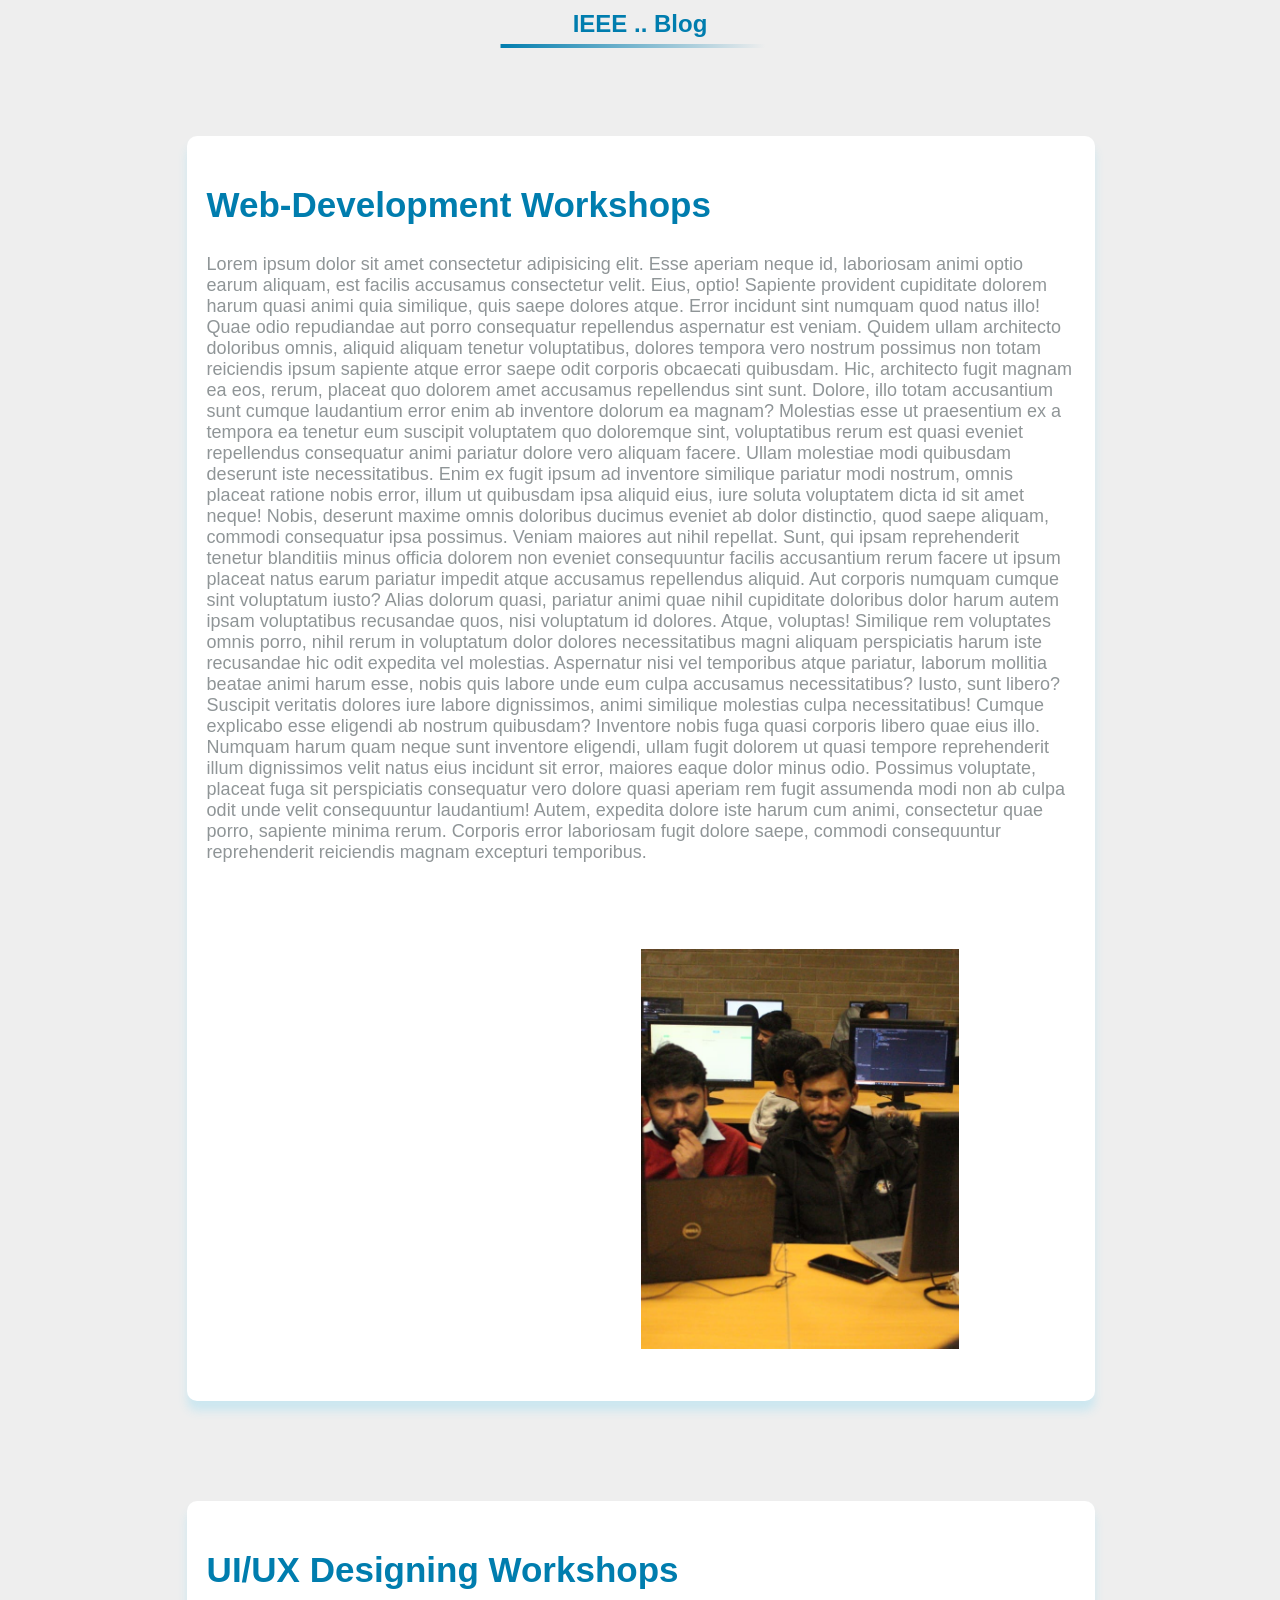
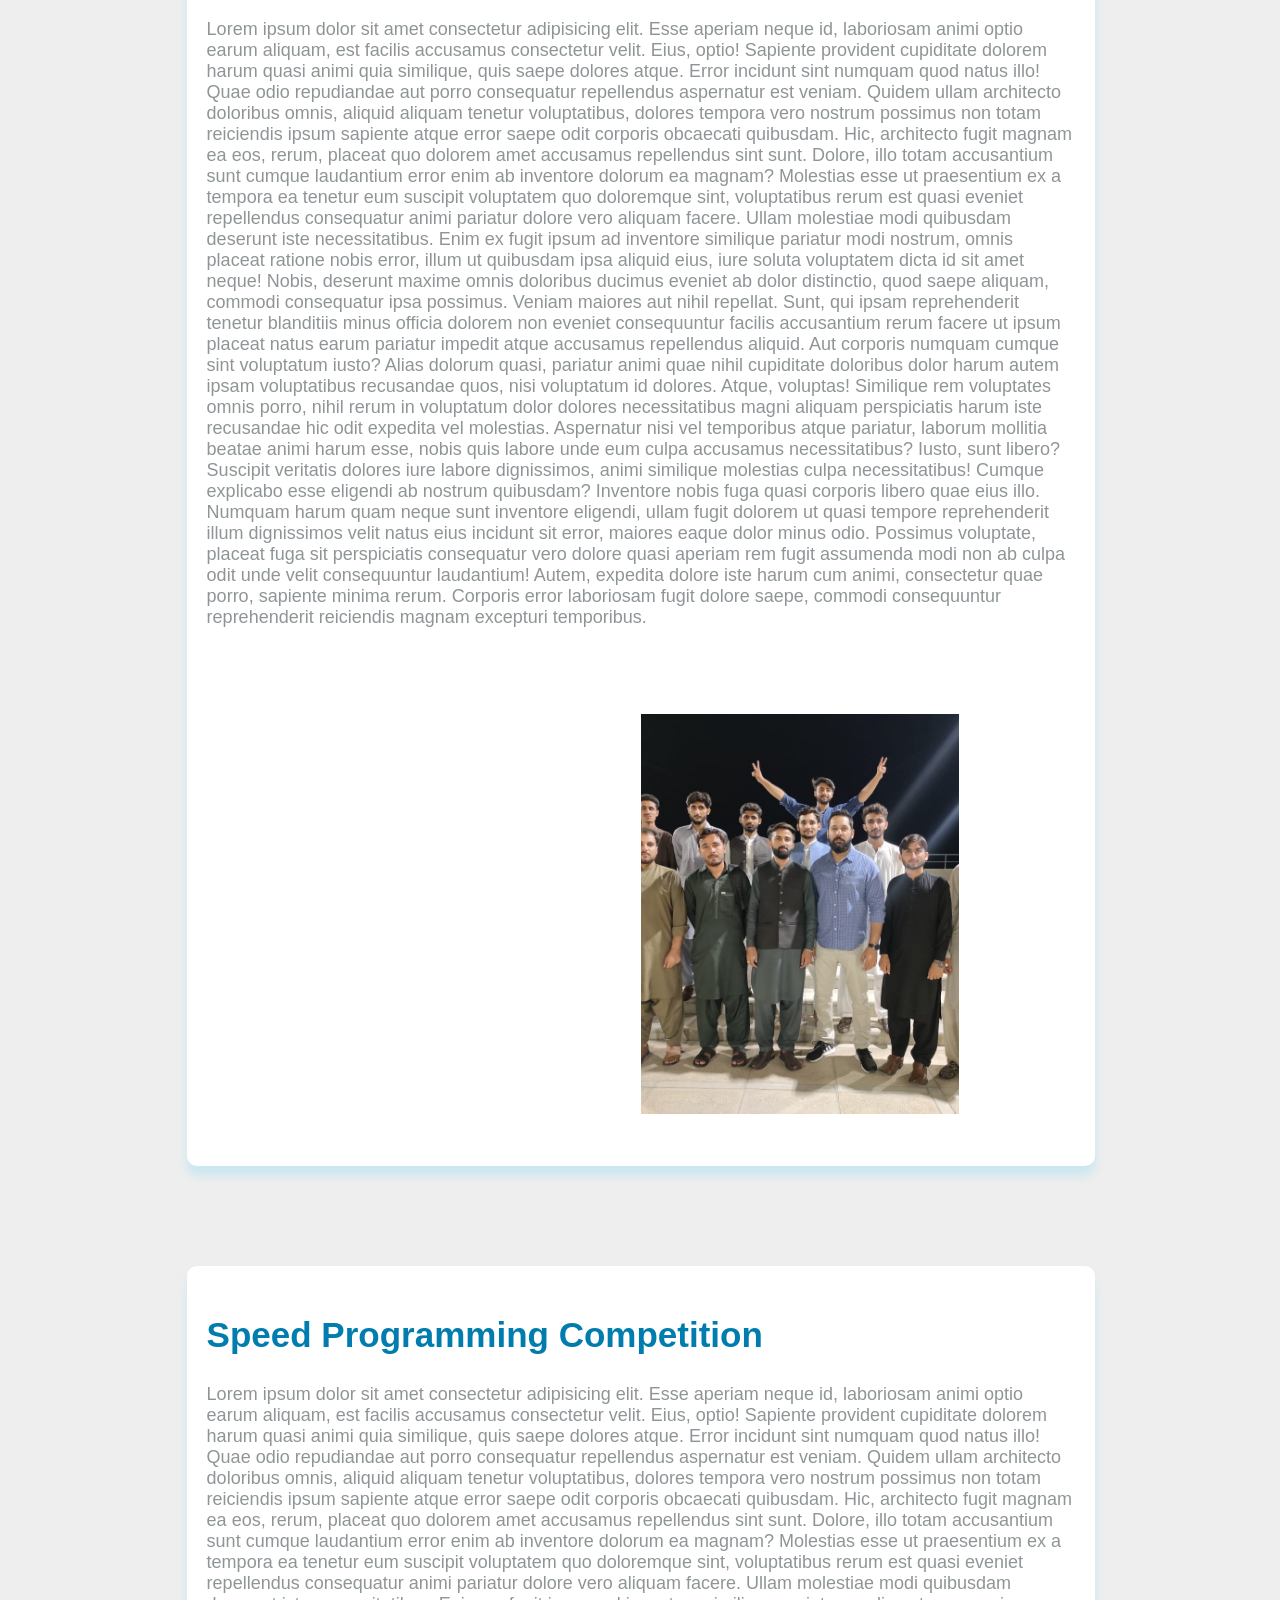
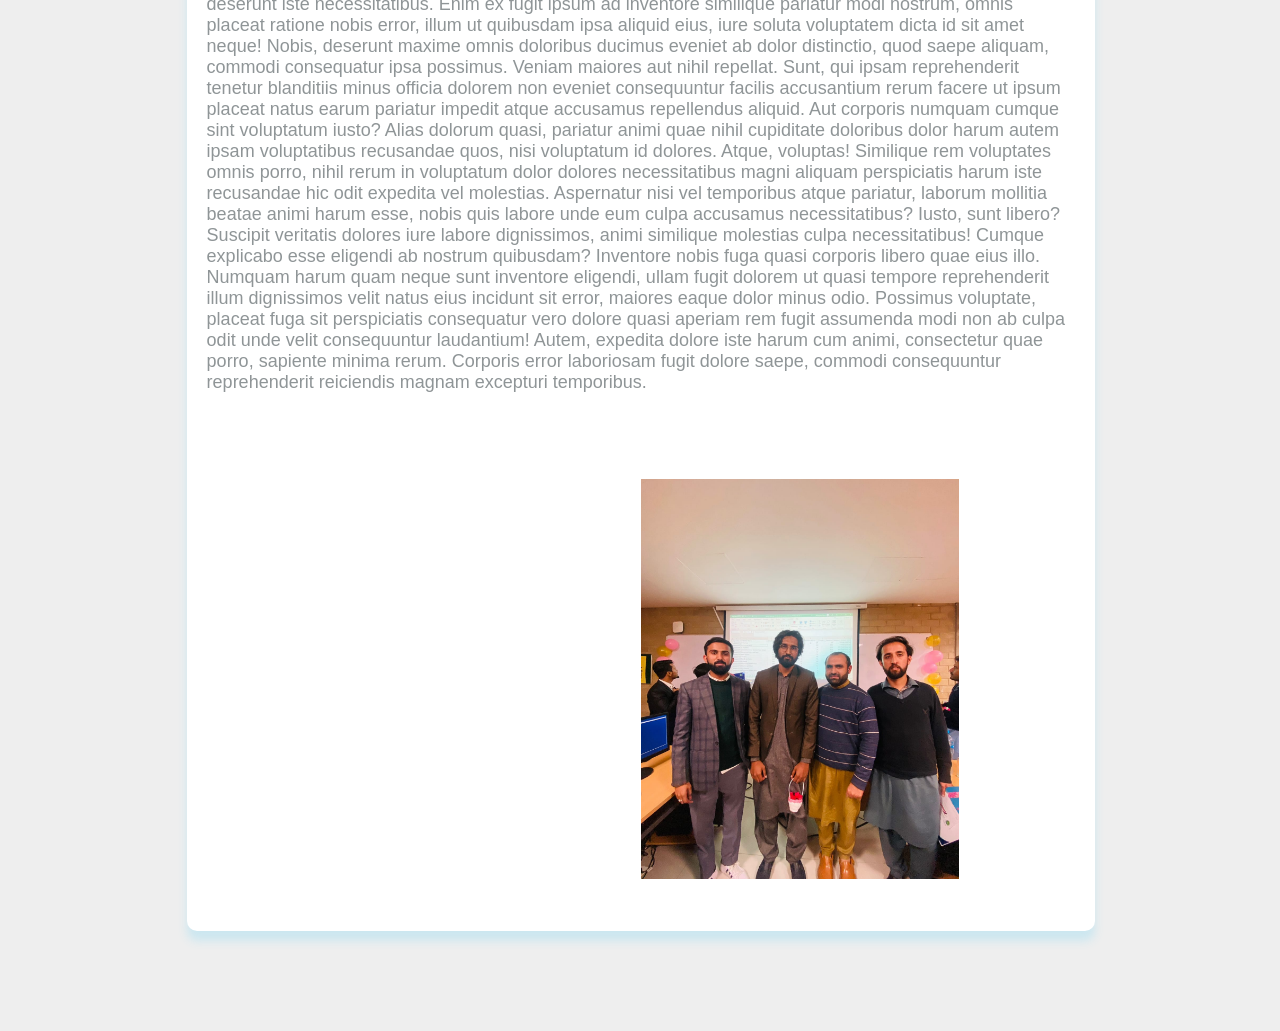
<file: blog/blog.html>
<!DOCTYPE html>
<html lang="en">

<head>
  <meta charset="UTF-8" />
  <meta name="viewport" content="width=device-width, initial-scale=1.0" />
  <title>Blog</title>

  <link rel="stylesheet" href="../CSS/styles.css" />
</head>

<body class="blog_body">
  <section>
    <h1 class="title">IEEE .. Blog</h1>
    <div>
      <div class="blog_grid-item">
        <div class="blog_card">
          
          <div class="blog_card-content">
            <h1 class="blog_headings">Web-Development Workshops</h1>
            <p class="blog_paragraphs">
              Lorem ipsum dolor sit amet consectetur adipisicing elit. Esse aperiam neque id, laboriosam animi optio earum aliquam, est facilis accusamus consectetur velit. Eius, optio! Sapiente provident cupiditate dolorem harum quasi animi quia similique, quis saepe dolores atque. Error incidunt sint numquam quod natus illo! Quae odio repudiandae aut porro consequatur repellendus aspernatur est veniam. Quidem ullam architecto doloribus omnis, aliquid aliquam tenetur voluptatibus, dolores tempora vero nostrum possimus non totam reiciendis ipsum sapiente atque error saepe odit corporis obcaecati quibusdam. Hic, architecto fugit magnam ea eos, rerum, placeat quo dolorem amet accusamus repellendus sint sunt. Dolore, illo totam accusantium sunt cumque laudantium error enim ab inventore dolorum ea magnam? Molestias esse ut praesentium ex a tempora ea tenetur eum suscipit voluptatem quo doloremque sint, voluptatibus rerum est quasi eveniet repellendus consequatur animi pariatur dolore vero aliquam facere. Ullam molestiae modi quibusdam deserunt iste necessitatibus. Enim ex fugit ipsum ad inventore similique pariatur modi nostrum, omnis placeat ratione nobis error, illum ut quibusdam ipsa aliquid eius, iure soluta voluptatem dicta id sit amet neque! Nobis, deserunt maxime omnis doloribus ducimus eveniet ab dolor distinctio, quod saepe aliquam, commodi consequatur ipsa possimus. Veniam maiores aut nihil repellat. Sunt, qui ipsam reprehenderit tenetur blanditiis minus officia dolorem non eveniet consequuntur facilis accusantium rerum facere ut ipsum placeat natus earum pariatur impedit atque accusamus repellendus aliquid. Aut corporis numquam cumque sint voluptatum iusto? Alias dolorum quasi, pariatur animi quae nihil cupiditate doloribus dolor harum autem ipsam voluptatibus recusandae quos, nisi voluptatum id dolores. Atque, voluptas! Similique rem voluptates omnis porro, nihil rerum in voluptatum dolor dolores necessitatibus magni aliquam perspiciatis harum iste recusandae hic odit expedita vel molestias. Aspernatur nisi vel temporibus atque pariatur, laborum mollitia beatae animi harum esse, nobis quis labore unde eum culpa accusamus necessitatibus? Iusto, sunt libero? Suscipit veritatis dolores iure labore dignissimos, animi similique molestias culpa necessitatibus! Cumque explicabo esse eligendi ab nostrum quibusdam? Inventore nobis fuga quasi corporis libero quae eius illo. Numquam harum quam neque sunt inventore eligendi, ullam fugit dolorem ut quasi tempore reprehenderit illum dignissimos velit natus eius incidunt sit error, maiores eaque dolor minus odio. Possimus voluptate, placeat fuga sit perspiciatis consequatur vero dolore quasi aperiam rem fugit assumenda modi non ab culpa odit unde velit consequuntur laudantium! Autem, expedita dolore iste harum cum animi, consectetur quae porro, sapiente minima rerum. Corporis error laboriosam fugit dolore saepe, commodi consequuntur reprehenderit reiciendis magnam excepturi temporibus.
            </p>
          </div>
          <img class="blog_images" src="../gallery/web development workshop/img4.jpg" alt="Rome" />
        </div>
      </div> 
    </div>

    
    <div>
      <div class="blog_grid-item">
        <div class="blog_card">
          
          <div class="blog_card-content">
            <h1 class="blog_headings">UI/UX Designing Workshops</h1>
            <p class="blog_paragraphs">
              Lorem ipsum dolor sit amet consectetur adipisicing elit. Esse aperiam neque id, laboriosam animi optio earum aliquam, est facilis accusamus consectetur velit. Eius, optio! Sapiente provident cupiditate dolorem harum quasi animi quia similique, quis saepe dolores atque. Error incidunt sint numquam quod natus illo! Quae odio repudiandae aut porro consequatur repellendus aspernatur est veniam. Quidem ullam architecto doloribus omnis, aliquid aliquam tenetur voluptatibus, dolores tempora vero nostrum possimus non totam reiciendis ipsum sapiente atque error saepe odit corporis obcaecati quibusdam. Hic, architecto fugit magnam ea eos, rerum, placeat quo dolorem amet accusamus repellendus sint sunt. Dolore, illo totam accusantium sunt cumque laudantium error enim ab inventore dolorum ea magnam? Molestias esse ut praesentium ex a tempora ea tenetur eum suscipit voluptatem quo doloremque sint, voluptatibus rerum est quasi eveniet repellendus consequatur animi pariatur dolore vero aliquam facere. Ullam molestiae modi quibusdam deserunt iste necessitatibus. Enim ex fugit ipsum ad inventore similique pariatur modi nostrum, omnis placeat ratione nobis error, illum ut quibusdam ipsa aliquid eius, iure soluta voluptatem dicta id sit amet neque! Nobis, deserunt maxime omnis doloribus ducimus eveniet ab dolor distinctio, quod saepe aliquam, commodi consequatur ipsa possimus. Veniam maiores aut nihil repellat. Sunt, qui ipsam reprehenderit tenetur blanditiis minus officia dolorem non eveniet consequuntur facilis accusantium rerum facere ut ipsum placeat natus earum pariatur impedit atque accusamus repellendus aliquid. Aut corporis numquam cumque sint voluptatum iusto? Alias dolorum quasi, pariatur animi quae nihil cupiditate doloribus dolor harum autem ipsam voluptatibus recusandae quos, nisi voluptatum id dolores. Atque, voluptas! Similique rem voluptates omnis porro, nihil rerum in voluptatum dolor dolores necessitatibus magni aliquam perspiciatis harum iste recusandae hic odit expedita vel molestias. Aspernatur nisi vel temporibus atque pariatur, laborum mollitia beatae animi harum esse, nobis quis labore unde eum culpa accusamus necessitatibus? Iusto, sunt libero? Suscipit veritatis dolores iure labore dignissimos, animi similique molestias culpa necessitatibus! Cumque explicabo esse eligendi ab nostrum quibusdam? Inventore nobis fuga quasi corporis libero quae eius illo. Numquam harum quam neque sunt inventore eligendi, ullam fugit dolorem ut quasi tempore reprehenderit illum dignissimos velit natus eius incidunt sit error, maiores eaque dolor minus odio. Possimus voluptate, placeat fuga sit perspiciatis consequatur vero dolore quasi aperiam rem fugit assumenda modi non ab culpa odit unde velit consequuntur laudantium! Autem, expedita dolore iste harum cum animi, consectetur quae porro, sapiente minima rerum. Corporis error laboriosam fugit dolore saepe, commodi consequuntur reprehenderit reiciendis magnam excepturi temporibus.
            </p>
          </div>
          <img class="blog_images" src="../gallery/UI UX designing workshop/img5.jpg" alt="Rome" />
        </div>
      </div>
    </div>

    
    <div>
      <div class="blog_grid-item">
        <div class="card">
  
          <div class="blog_card-content">
            <h1 class="blog_headings">Speed Programming Competition</h1>
            <p class="blog_paragraphs">
              Lorem ipsum dolor sit amet consectetur adipisicing elit. Esse aperiam neque id, laboriosam animi optio earum aliquam, est facilis accusamus consectetur velit. Eius, optio! Sapiente provident cupiditate dolorem harum quasi animi quia similique, quis saepe dolores atque. Error incidunt sint numquam quod natus illo! Quae odio repudiandae aut porro consequatur repellendus aspernatur est veniam. Quidem ullam architecto doloribus omnis, aliquid aliquam tenetur voluptatibus, dolores tempora vero nostrum possimus non totam reiciendis ipsum sapiente atque error saepe odit corporis obcaecati quibusdam. Hic, architecto fugit magnam ea eos, rerum, placeat quo dolorem amet accusamus repellendus sint sunt. Dolore, illo totam accusantium sunt cumque laudantium error enim ab inventore dolorum ea magnam? Molestias esse ut praesentium ex a tempora ea tenetur eum suscipit voluptatem quo doloremque sint, voluptatibus rerum est quasi eveniet repellendus consequatur animi pariatur dolore vero aliquam facere. Ullam molestiae modi quibusdam deserunt iste necessitatibus. Enim ex fugit ipsum ad inventore similique pariatur modi nostrum, omnis placeat ratione nobis error, illum ut quibusdam ipsa aliquid eius, iure soluta voluptatem dicta id sit amet neque! Nobis, deserunt maxime omnis doloribus ducimus eveniet ab dolor distinctio, quod saepe aliquam, commodi consequatur ipsa possimus. Veniam maiores aut nihil repellat. Sunt, qui ipsam reprehenderit tenetur blanditiis minus officia dolorem non eveniet consequuntur facilis accusantium rerum facere ut ipsum placeat natus earum pariatur impedit atque accusamus repellendus aliquid. Aut corporis numquam cumque sint voluptatum iusto? Alias dolorum quasi, pariatur animi quae nihil cupiditate doloribus dolor harum autem ipsam voluptatibus recusandae quos, nisi voluptatum id dolores. Atque, voluptas! Similique rem voluptates omnis porro, nihil rerum in voluptatum dolor dolores necessitatibus magni aliquam perspiciatis harum iste recusandae hic odit expedita vel molestias. Aspernatur nisi vel temporibus atque pariatur, laborum mollitia beatae animi harum esse, nobis quis labore unde eum culpa accusamus necessitatibus? Iusto, sunt libero? Suscipit veritatis dolores iure labore dignissimos, animi similique molestias culpa necessitatibus! Cumque explicabo esse eligendi ab nostrum quibusdam? Inventore nobis fuga quasi corporis libero quae eius illo. Numquam harum quam neque sunt inventore eligendi, ullam fugit dolorem ut quasi tempore reprehenderit illum dignissimos velit natus eius incidunt sit error, maiores eaque dolor minus odio. Possimus voluptate, placeat fuga sit perspiciatis consequatur vero dolore quasi aperiam rem fugit assumenda modi non ab culpa odit unde velit consequuntur laudantium! Autem, expedita dolore iste harum cum animi, consectetur quae porro, sapiente minima rerum. Corporis error laboriosam fugit dolore saepe, commodi consequuntur reprehenderit reiciendis magnam excepturi temporibus.
            </p>
          </div>
          <img class="blog_images" src="../gallery/Speed programming competition/img3.jpg" alt="Rome" />
        </div>
      </div>
    </div>

  </section>
</body>

</html>
</file>
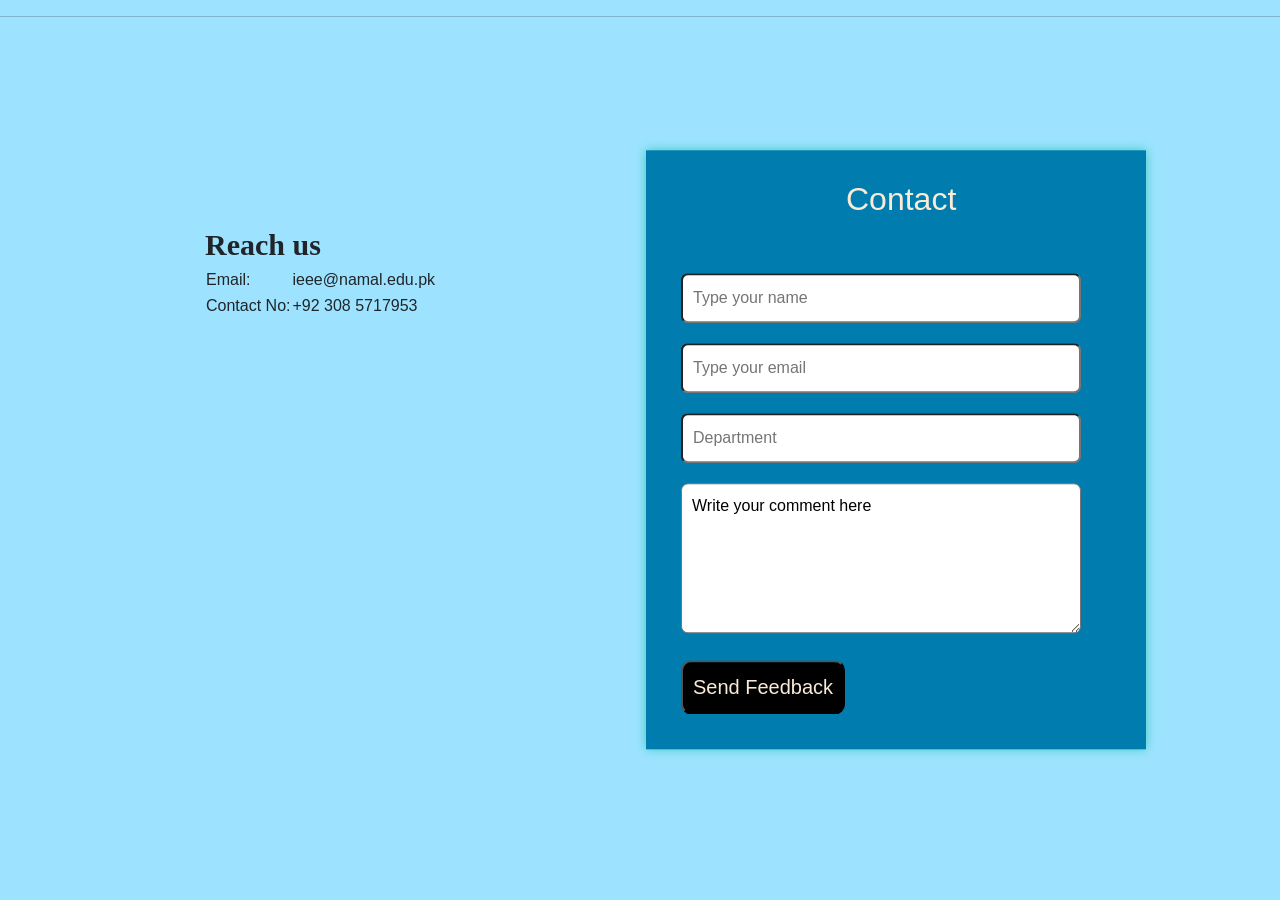
<file: contact_us/contact_us.html>
<!DOCTYPE html>
<html lang="en">
<head>
    <meta charset="UTF-8">
    <meta http-equiv="X-UA-Compatible" content="IE=edge">
    <meta name="viewport" content="width=device-width, initial-scale=1.0">
    <title>Document</title>
    <link href="https://cdn.jsdelivr.net/npm/bootstrap@5.0.2/dist/css/bootstrap.min.css" rel="stylesheet"
        integrity="sha384-EVSTQN3/azprG1Anm3QDgpJLIm9Nao0Yz1ztcQTwFspd3yD65VohhpuuCOmLASjC" crossorigin="anonymous">
    <link rel="stylesheet" href="../CSS/styles.css">
</head>
<body class="contact_body">
    <hr>
    <div class="contact_box">
        <h2 class="contact_headings">Contact</h2>
        <form>
            <input type="text" class="contact_first"placeholder="Type your name">
            <input type="email" class="contact_first"placeholder="Type your email">
            <input type="text" class="contact_first"placeholder="Department">
            <textarea type="text" class="contact_first textarea-field" placeholder="">Write your comment here</textarea>
            <button type="button" class="contact_button">Send Feedback</button>
        </form>
    </div>
    <div class="contact_para">
        <label style="font-size: 30px;font-family: italic;"><b>Reach us</b></label>
        <table>
            <tr>
                <td>Email:</td>
                <td>ieee@namal.edu.pk</td>
            </tr>
            <br>
            <tr>
                <td>Contact No:</td>
                <td>+92 308 5717953</td>
            </tr>
        </table>
    </div>
</body>
</html>
</file>
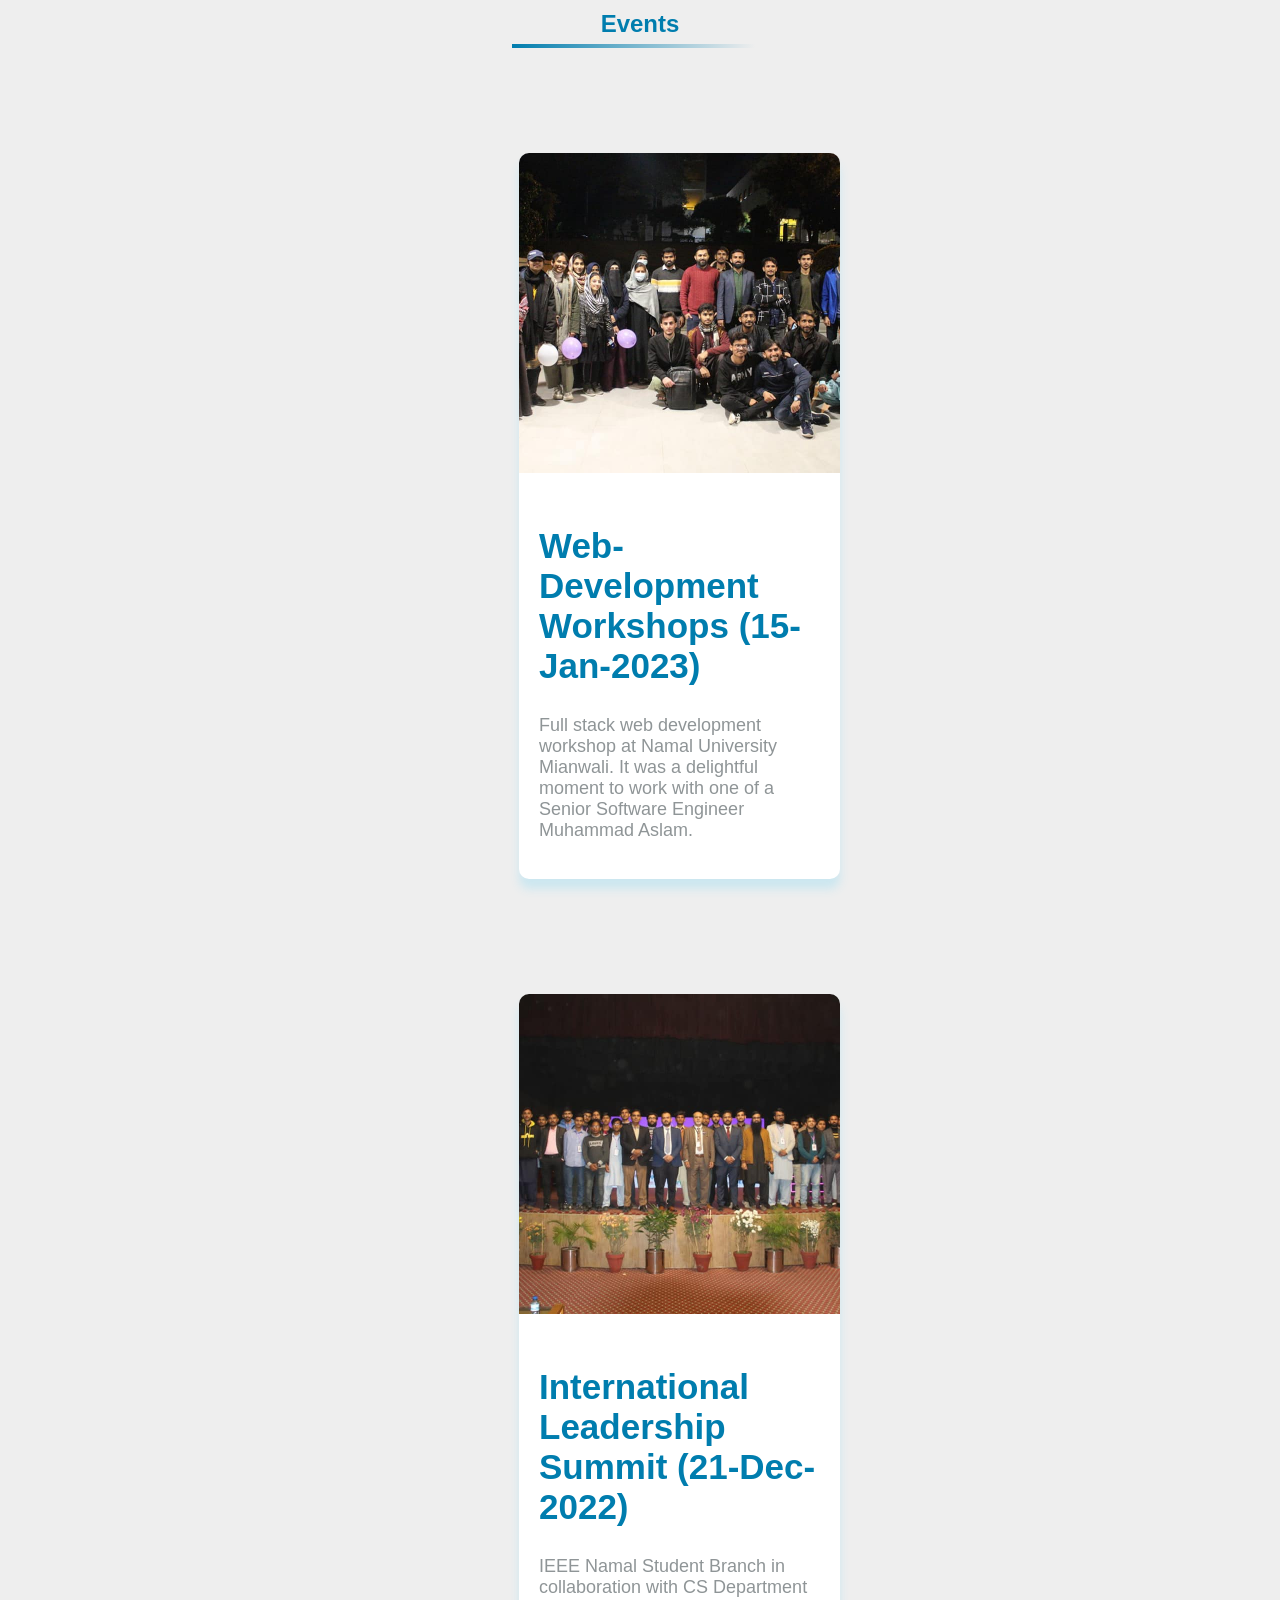
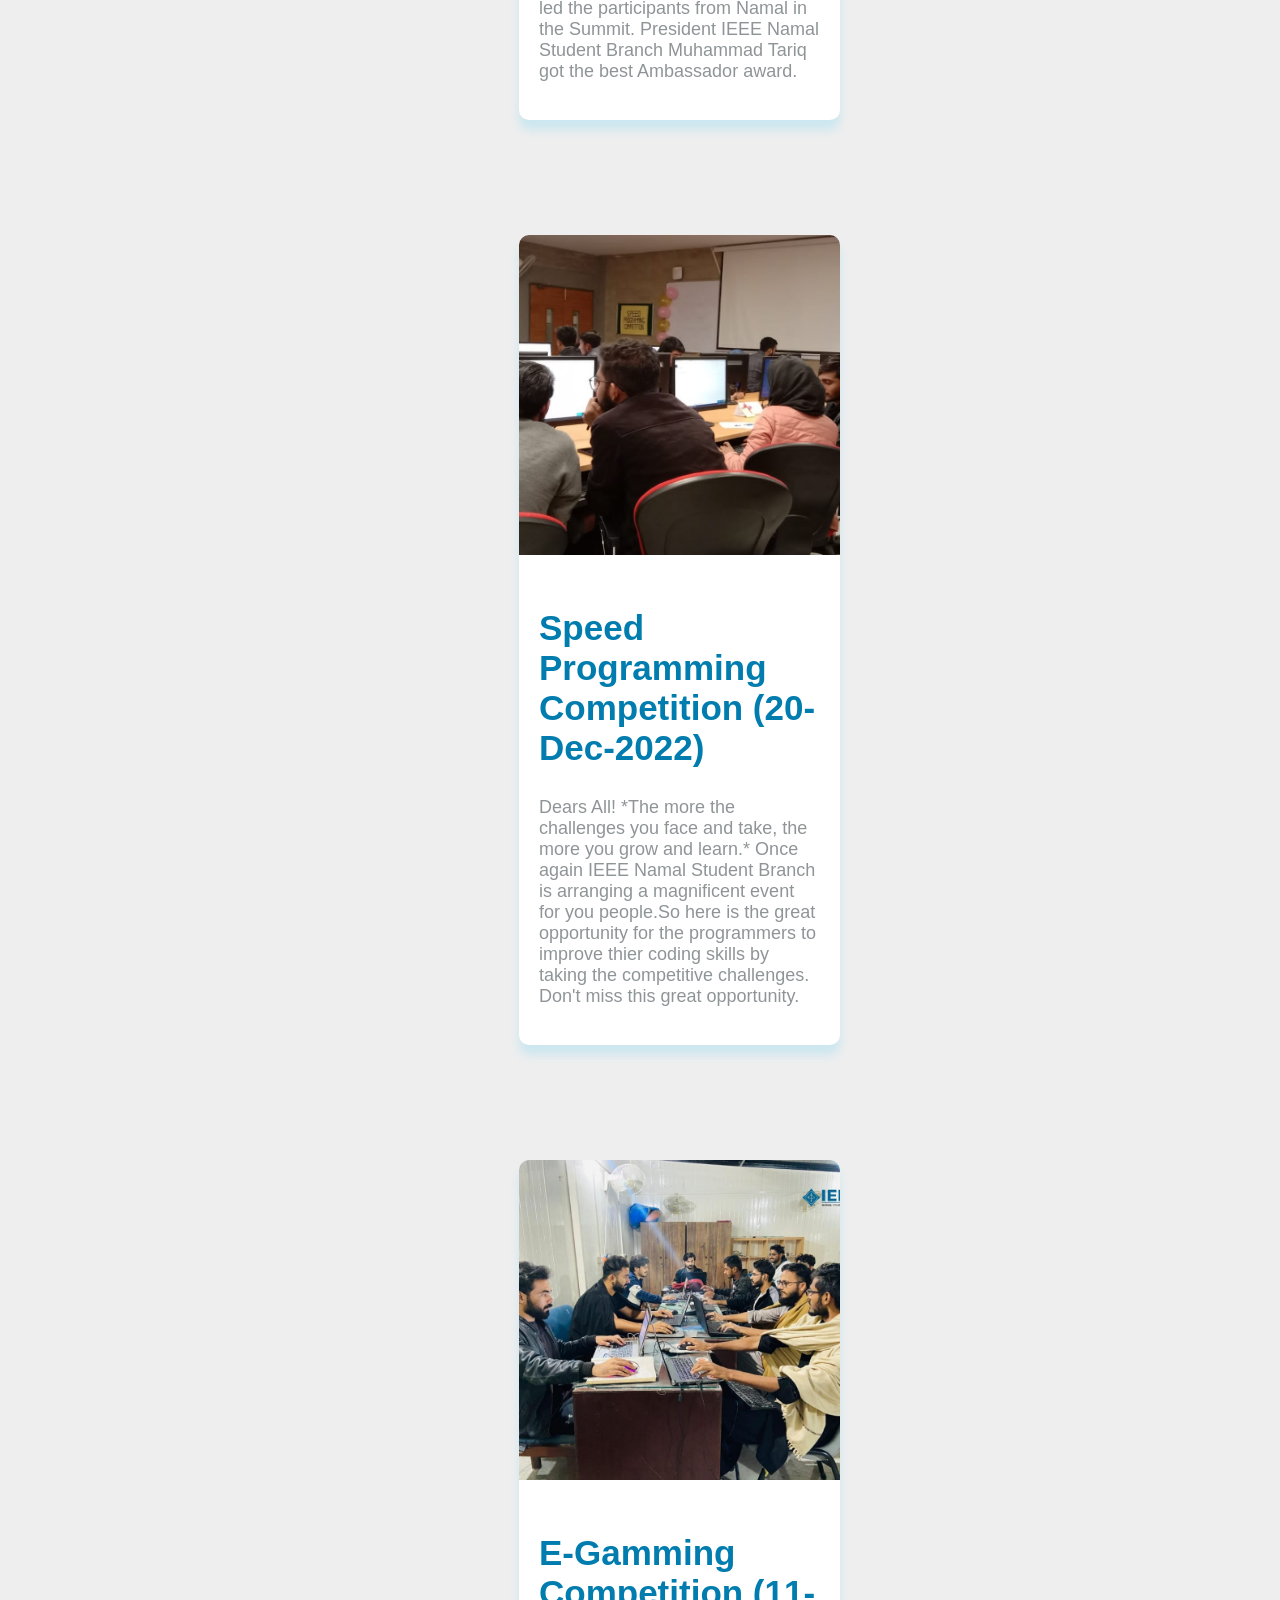
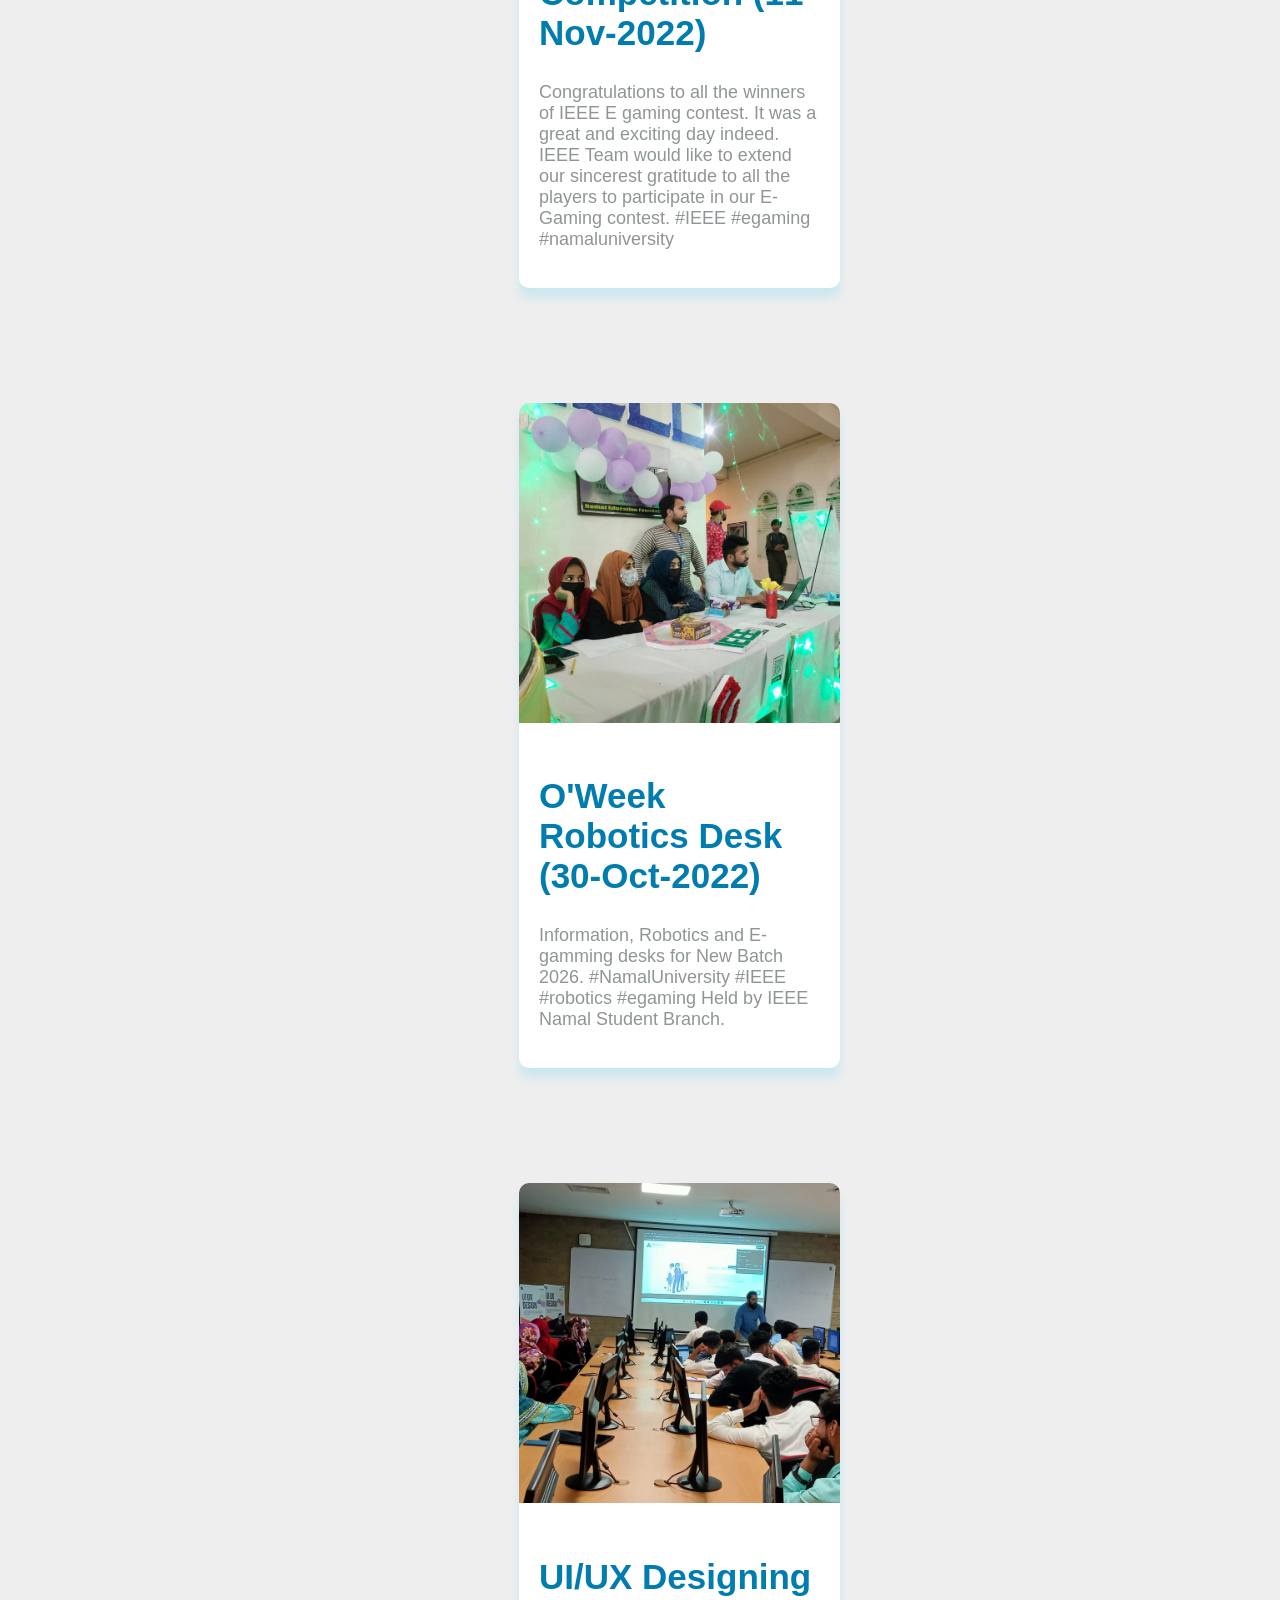
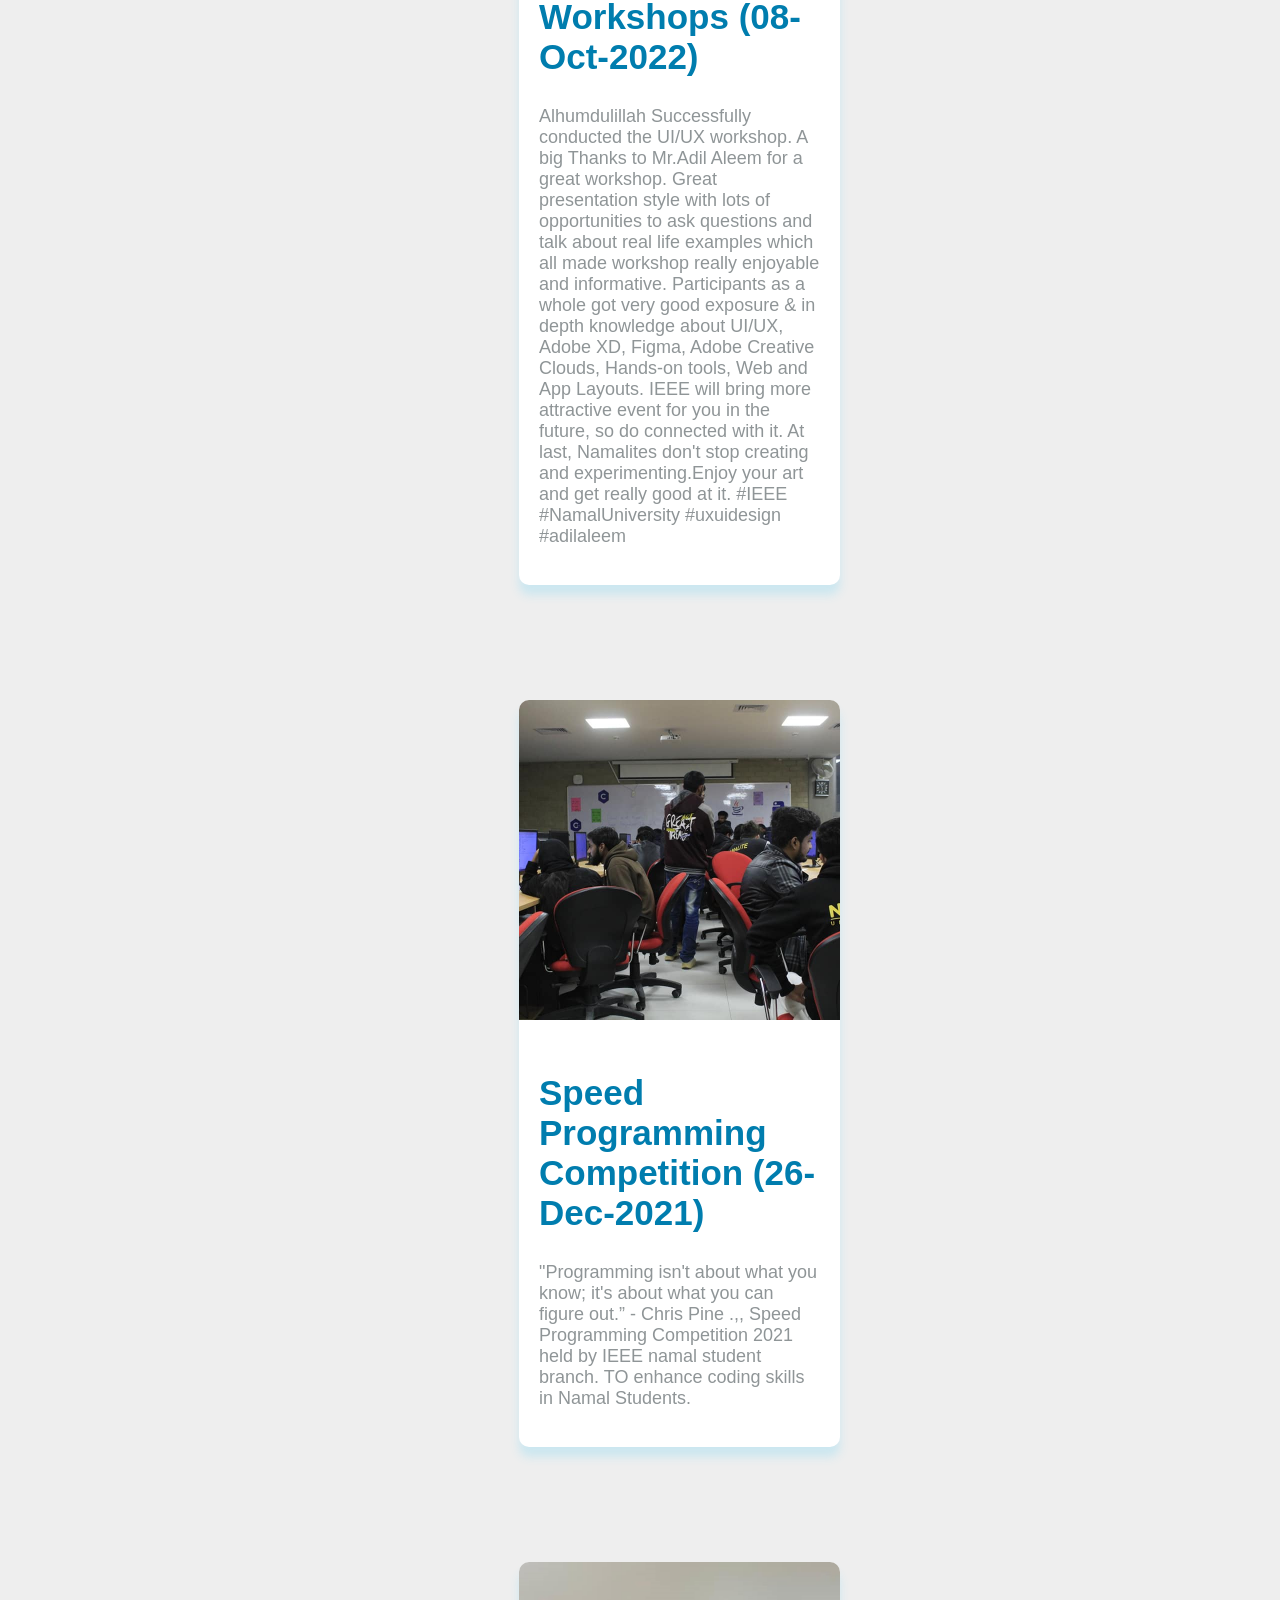
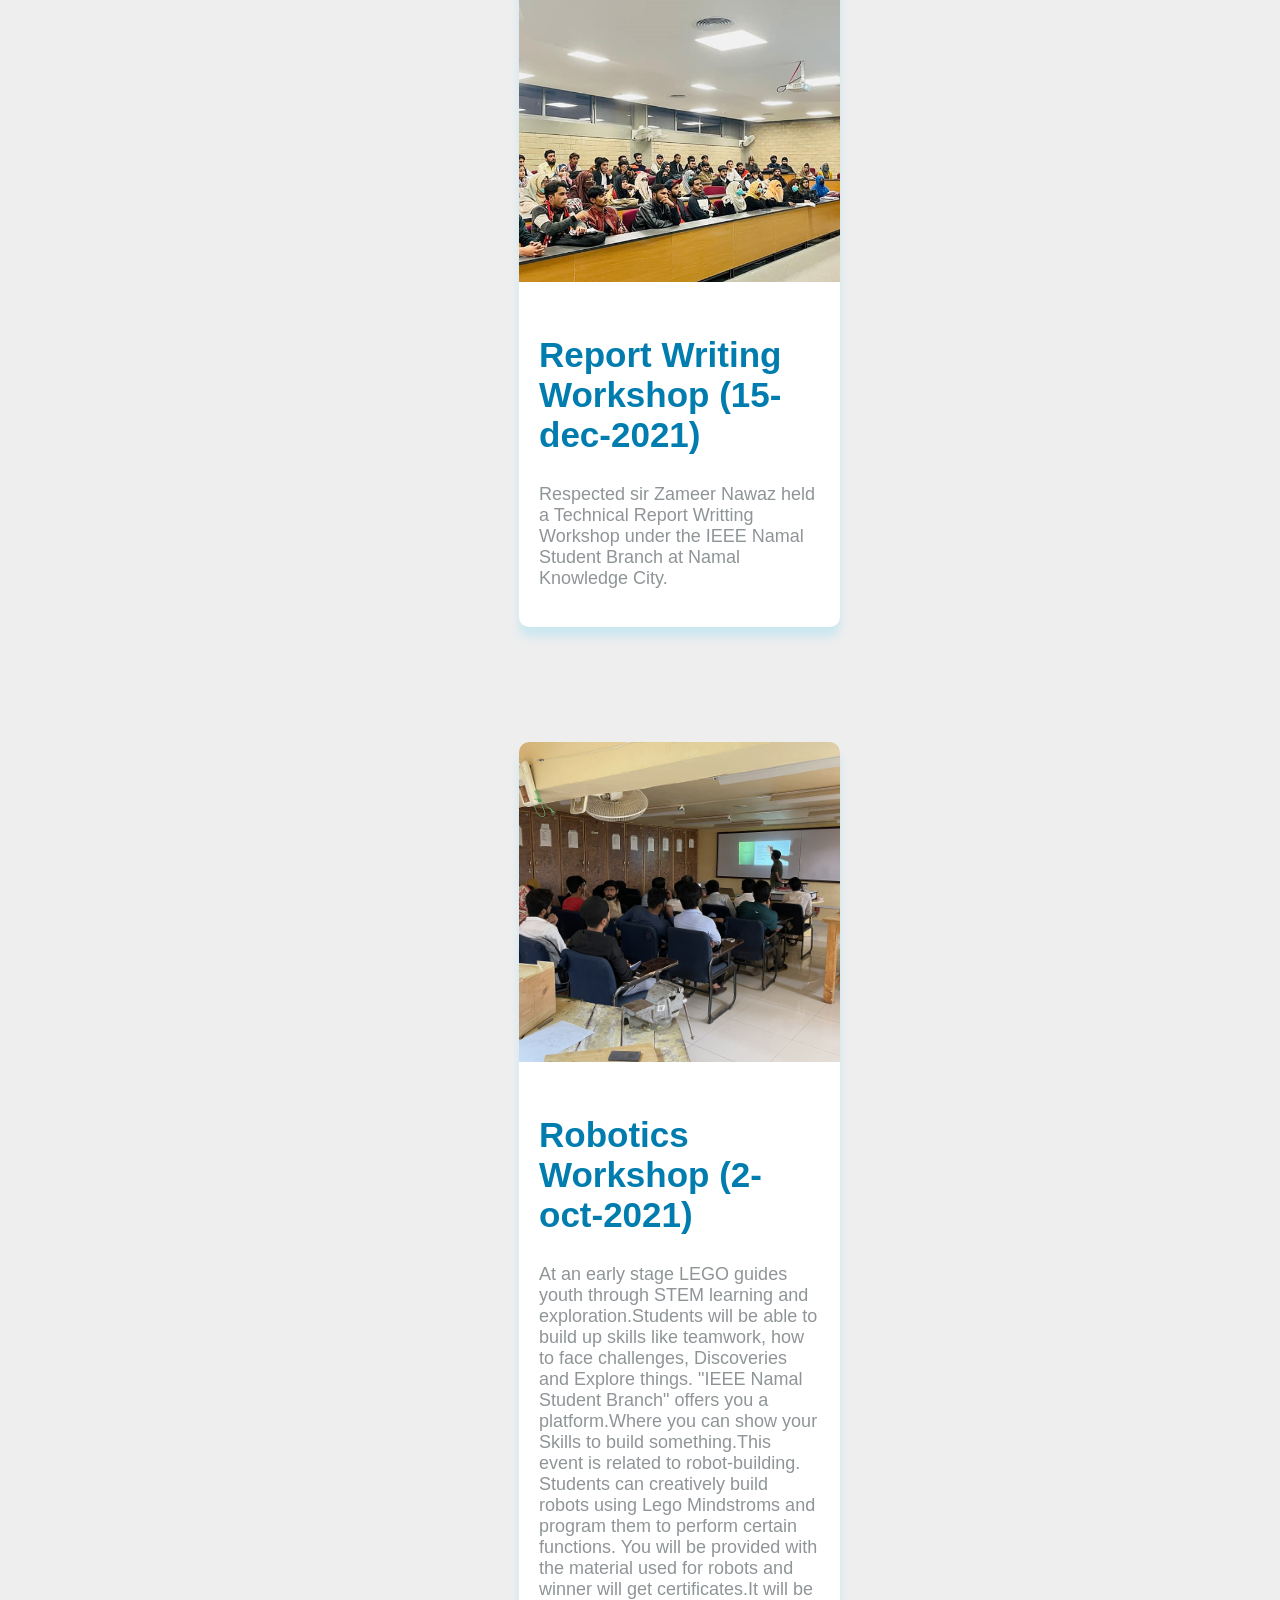
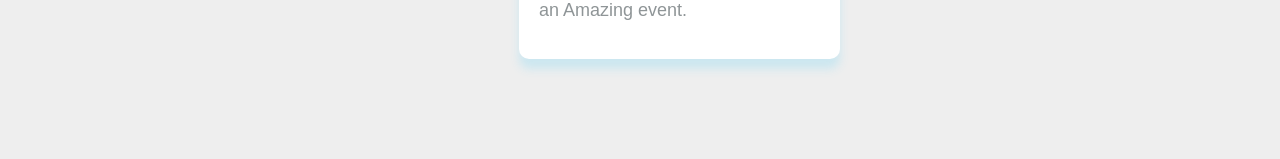
<file: events/events.html>
<!DOCTYPE html>
<html lang="en">

<head>
  <meta charset="UTF-8" />
  <meta name="viewport" content="width=device-width, initial-scale=1.0" />
  <title>webIQ</title>

  <link rel="stylesheet" href="../CSS/styles.css" />
</head>

<body class="events_body">
  <section>
    <h1 class="title">events</h1>
    <div>
      <div class="events_grid-item">
        <div class="events_card">
          <img class="event_images" src="../image/web-developmenrt.jpg" alt="Rome" />
          <div class="events_card-content">
            <h1 class="events_headings">Web-Development Workshops (15-Jan-2023)</h1>
            <p class="events_paragraphs">
              Full stack web development workshop at Namal University Mianwali. It was a delightful moment to work with one of a Senior Software Engineer Muhammad Aslam.
            </p>
          </div>
        </div>
      </div>
      <div class="events_grid-item">
        <div class="events_card">
          <img class="event_images" src="../image/summit.jpg" alt="Rome" />
          <div class="events_card-content">
            <h1 class="events_headings">International Leadership Summit (21-Dec-2022)</h1>
            <p class="events_paragraphs">
               IEEE Namal Student Branch in collaboration with CS Department led the participants from Namal in the Summit. 
President IEEE Namal Student Branch Muhammad Tariq got the best Ambassador award.
            </p>
          </div>
        </div>
      </div>
      <div class="events_grid-item">
        <div class="events_card">
          <img class="event_images" src="../image/eprogramming2022 20dec.jpg" alt="Rome" />
          <div class="events_card-content">
            <h1 class="events_headings">Speed Programming Competition (20-Dec-2022)</h1>
            <p class="events_paragraphs">
              Dears All!
*The more the challenges you face and take, the more you grow and learn.*
 Once again IEEE Namal Student Branch is arranging a magnificent event for you people.So here is the great opportunity for the programmers to improve thier coding skills by taking the competitive challenges. Don't miss this great opportunity.
            </p>
          </div>
        </div>
      </div>
      <div class="events_grid-item">
        <div class="events_card">
          <img class="event_images" src="../image/egamming.jpg" alt="Rome" />
          <div class="events_card-content">
            <h1 class="events_headings">E-Gamming Competition (11-Nov-2022)</h1>
            <p class="events_paragraphs">
              Congratulations to all the winners of IEEE E gaming contest. It was a great and exciting day indeed. 
IEEE Team would like to extend our sincerest gratitude to all the players to participate in our E-Gaming contest.
#IEEE #egaming #namaluniversity
            </p>
          </div>
        </div>
      </div>
      <div class="events_grid-item">
        <div class="events_card">
          <img class="event_images" src="../image/oweek.jpg" alt="Rome" />
          <div class="events_card-content">
            <h1 class="events_headings">O'Week Robotics Desk (30-Oct-2022)</h1>
            <p class="events_paragraphs">
              Information, Robotics and E-gamming desks for New Batch 2026.
#NamalUniversity #IEEE #robotics #egaming Held by IEEE Namal Student Branch.
            </p>
          </div>
        </div>
      </div>
      <div class="events_grid-item">
        <div class="events_card">
          <img class="event_images" src="../image/UI UX.jpg" alt="Rome" />
          <div class="events_card-content">
            <h1 class="events_headings">UI/UX Designing Workshops (08-Oct-2022)</h1>
            <p class="events_paragraphs">
              Alhumdulillah Successfully conducted the UI/UX workshop. A big Thanks to Mr.Adil Aleem for a great workshop. Great presentation style with lots of opportunities to ask questions and talk about real life examples which all made workshop really enjoyable and informative.
Participants as a whole got very good exposure & in depth knowledge about UI/UX, Adobe XD, Figma, Adobe Creative Clouds, Hands-on tools, Web and App Layouts.
IEEE will bring more attractive event for you in the future, so do connected with it.
At last, Namalites don't stop creating and experimenting.Enjoy your art and get really good at it.
#IEEE #NamalUniversity #uxuidesign #adilaleem
            </p>
          </div>
        </div>
      </div>
      <div class="events_grid-item">
        <div class="events_card">
          <img class="event_images" src="../image/speedprogramming2021 26 dec.jpg" alt="Rome" />
          <div class="events_card-content">
            <h1 class="events_headings">Speed Programming Competition (26-Dec-2021)</h1>
            <p class="events_paragraphs">
              "Programming isn't about what you know; it's about what you can figure out.”
- Chris Pine  .,, Speed Programming Competition 2021 held by IEEE namal student branch. TO enhance coding skills in Namal Students. 
            </p>
          </div>
        </div>
      </div>
      <div class="events_grid-item">
        <div class="events_card">
          <img class="event_images" src="../image/report-writting.jpg" alt="Rome" />
          <div class="events_card-content">
            <h1 class="events_headings">Report Writing Workshop (15-dec-2021)</h1>
            <p class="events_paragraphs">
              Respected sir Zameer Nawaz held a Technical Report Writting Workshop under the IEEE Namal Student Branch at Namal Knowledge City.
            </p>
          </div>
        </div>
      </div>
      <div class="events_grid-item">
        <div class="events_card">
          <img class="event_images" src="../image/robotics.jpg" alt="Rome" />
          <div class="events_card-content">
            <h1 class="events_headings">Robotics Workshop (2-oct-2021)</h1>
            <p class="events_paragraphs">
              At an early stage LEGO guides youth through STEM learning and exploration.Students will be able to build up skills like teamwork, how to face challenges, Discoveries and Explore things.
              "IEEE Namal Student Branch" offers you a platform.Where you can show your Skills to build something.This event is related to robot-building.
              Students can creatively build robots using Lego Mindstroms and program them to perform certain functions.
              You will be provided with the material used for robots and winner will get certificates.It will be an Amazing event.
            </p>
          </div>
        </div>
      </div>
    </div>
  </section>
</body>

</html>
</file>
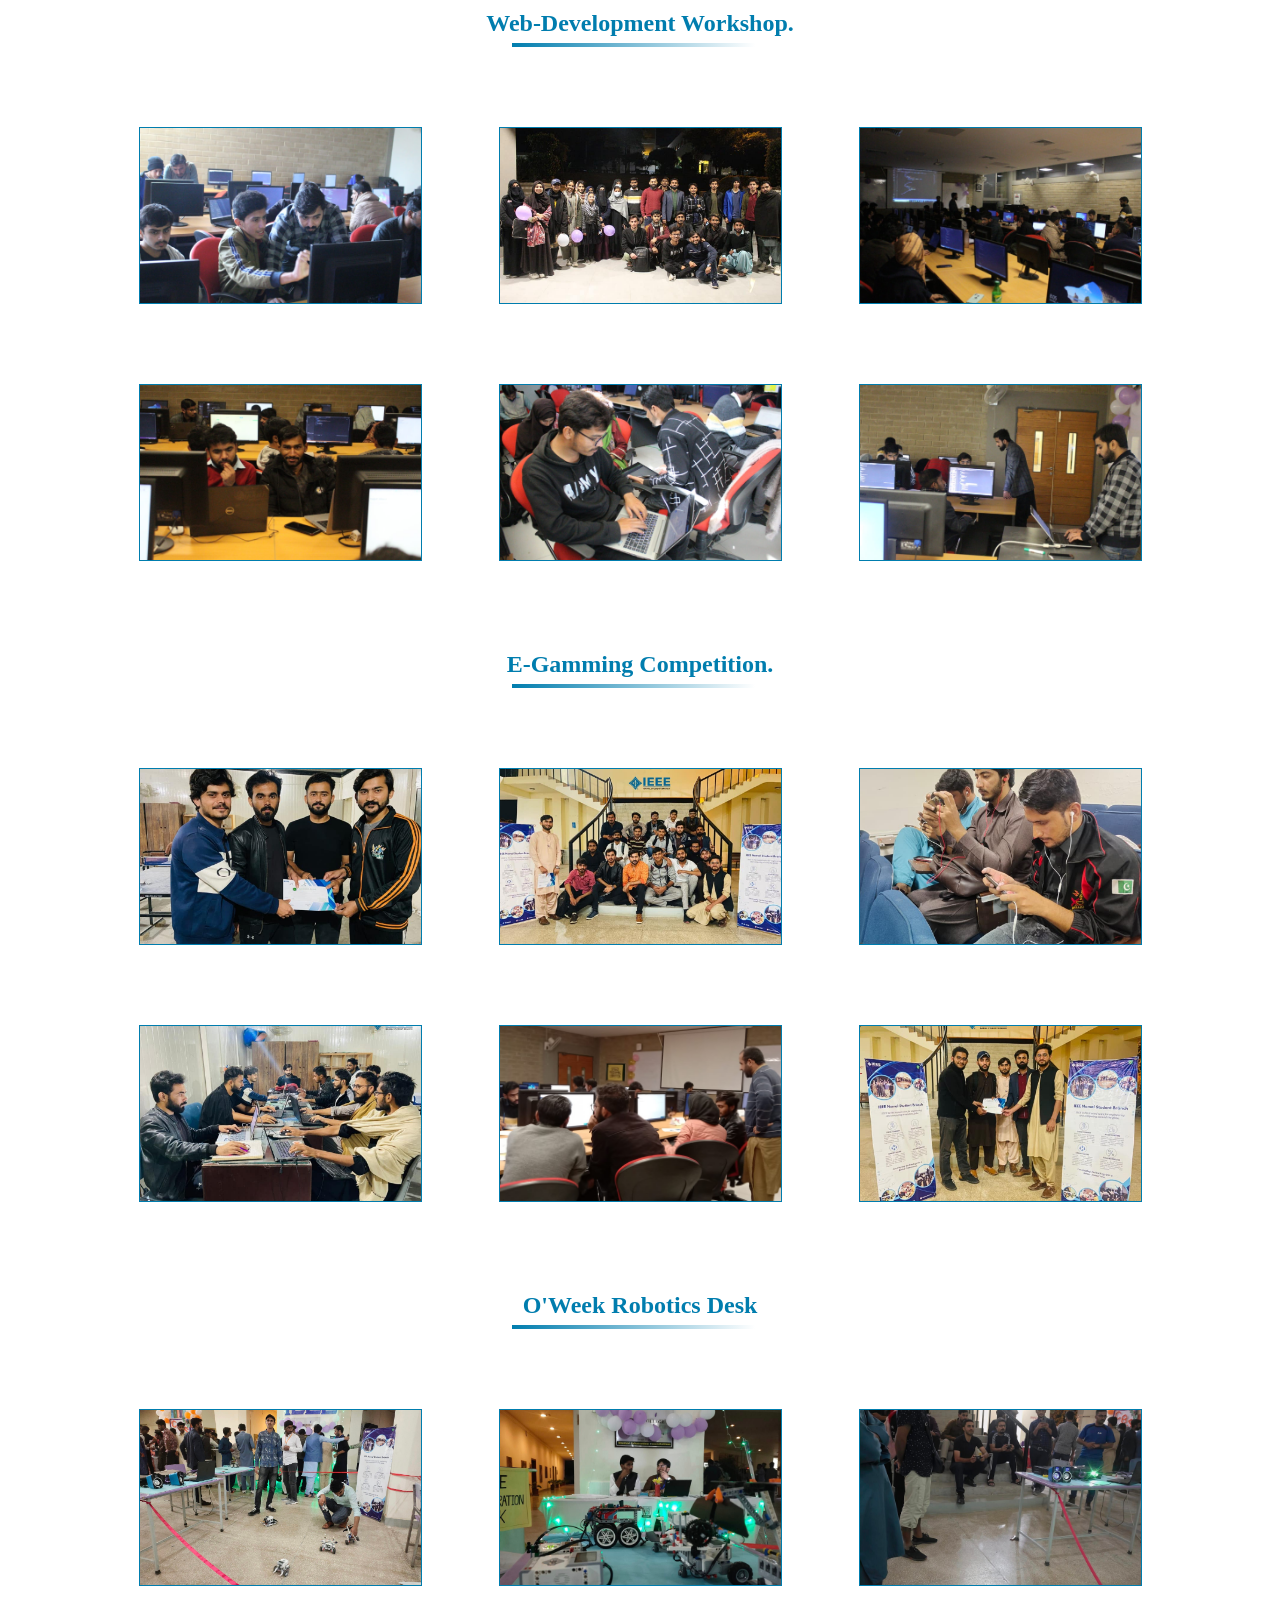
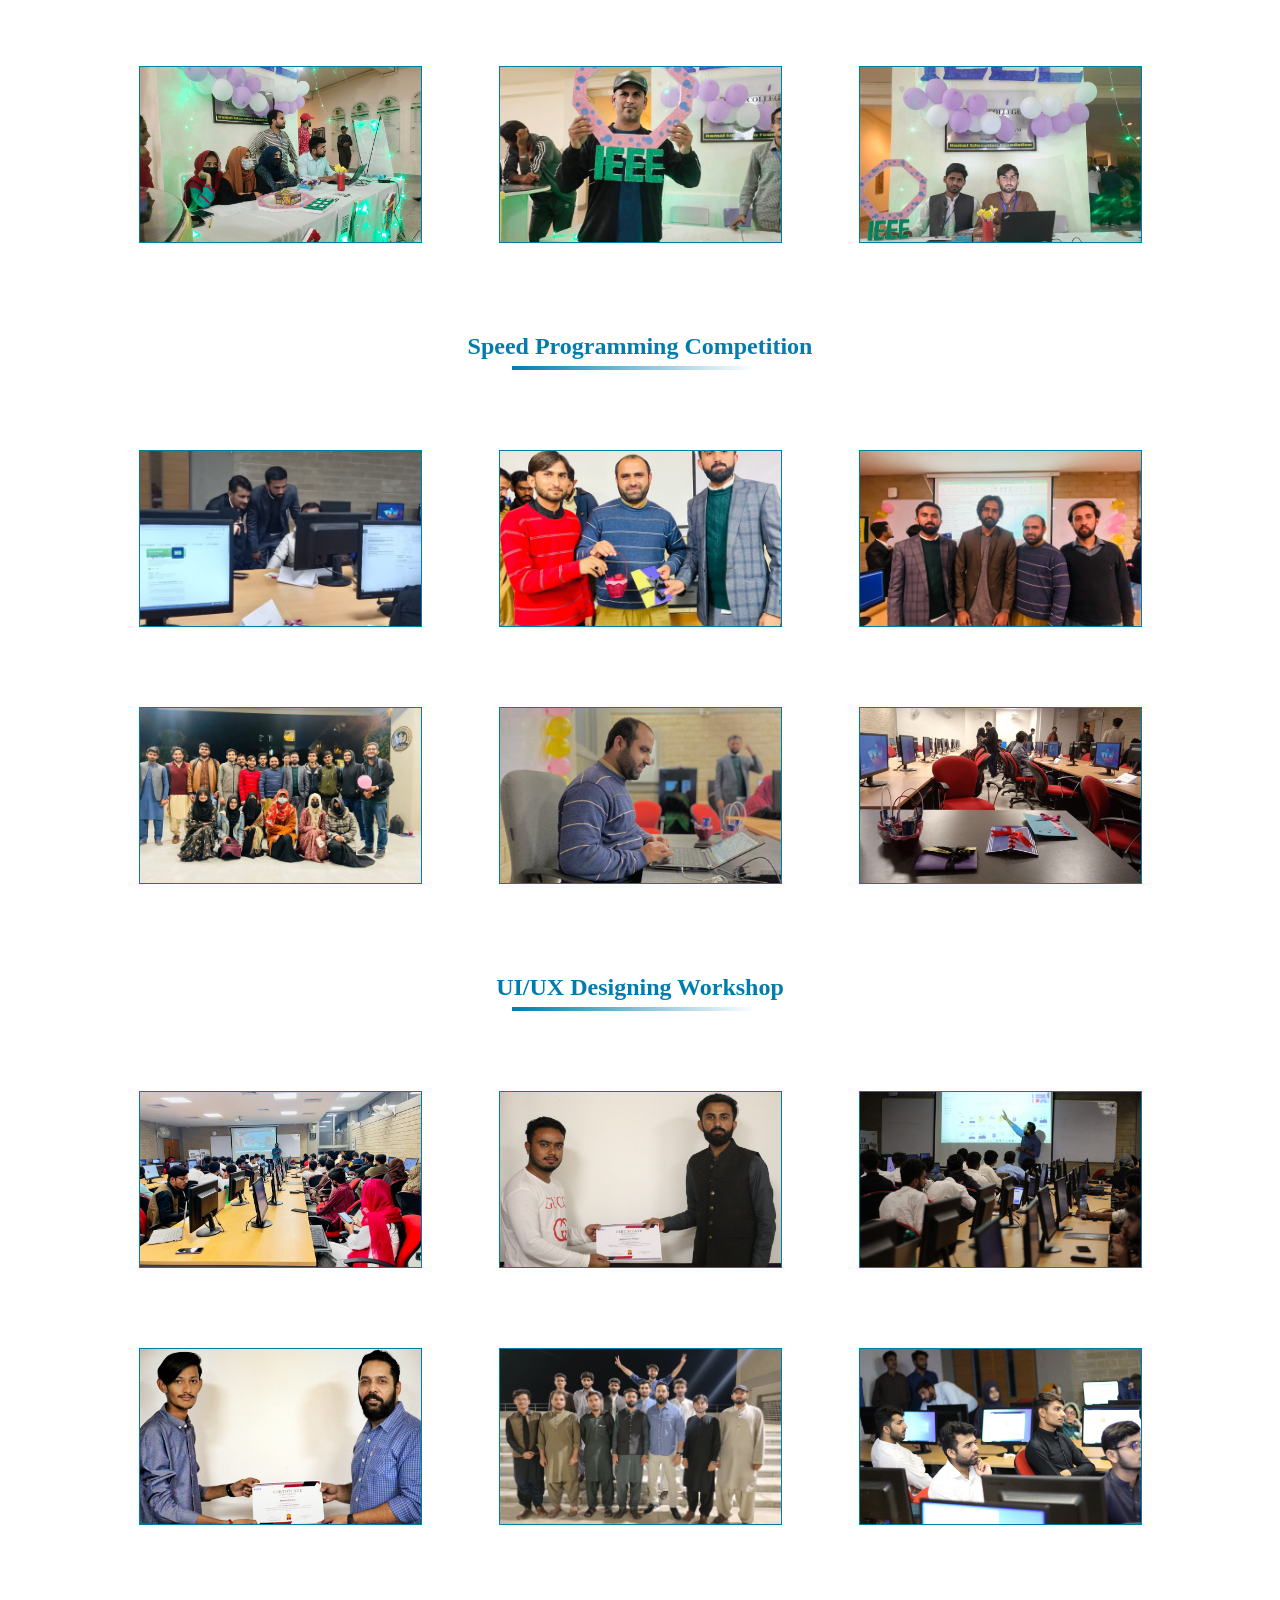
<file: gallery/gallery.html>
<!DOCTYPE html>
<html lang="en">

<head>
    <meta charset="UTF-8">
    <meta name="viewport" content="width=device-width, initial-scale=1.0">
    <title>OUR TEAM SECTION</title>

    <link rel="stylesheet" href="../CSS/styles.css">
</head>

<body class="gallery_body">

    <section>
        <h1 class="gallery_title">Web-Development Workshop.</h1>
        <div class="gallery_team-row">

            <div class="gallery_member">
                <img src="web development workshop/img1.jpg" alt="">
            </div>

            <div class="gallery_member">
                <img src="web development workshop/img2.jpg" alt="">
            </div>

            <div class="gallery_member">
                <img src="web development workshop/img3.jpg" alt="">
            </div>


            <div class="gallery_member">
                <img src="web development workshop/img4.jpg" alt="">
            </div>

            <div class="gallery_member">
                <img src="web development workshop/img5.jpg" alt="">
            </div>

            <div class="gallery_member">
                <img src="web development workshop/img6.jpg" alt=""> 
            </div>
        </div>
        <h1 class="gallery_title">E-Gamming Competition.</h1>
        <div class="gallery_team-row">

            <div class="gallery_member">
                <img src="E-gamming competition/img1.jpg" alt="">
            </div>

            <div class="gallery_member">
                <img src="E-gamming competition/img2.jpg" alt="">
            </div>

            <div class="gallery_member">
                <img src="E-gamming competition/img3.jpg" alt="">
            </div>


            <div class="gallery_member">
                <img src="E-gamming competition/img4.jpg" alt="">
            </div>

            <div class="gallery_member">
                <img src="E-gamming competition/img5.jpg" alt="">
            </div>

            <div class="gallery_member">
                <img src="E-gamming competition/img6.jpg" alt=""> 
            </div>
        </div>    
        <h1 class="gallery_title">O'Week Robotics Desk</h1>
        <div class="gallery_team-row">

            <div class="gallery_member">
                <img src="orientation week/img1.jpg" alt="">
            </div>

            <div class="gallery_member">
                <img src="orientation week/img2.jpg" alt="">
            </div>

            <div class="gallery_member">
                <img src="orientation week/img3.jpg" alt="">
            </div>


            <div class="gallery_member">
                <img src="orientation week/img4.jpg" alt="">
            </div>

            <div class="gallery_member">
                <img src="orientation week/img5.jpg" alt="">
            </div>

            <div class="gallery_member">
                <img src="orientation week/img6.jpg" alt=""> 
            </div>
        </div>  
        <h1 class="gallery_title">Speed Programming Competition</h1>
        <div class="gallery_team-row">

            <div class="gallery_member">
                <img src="Speed programming competition/img1.jpg" alt="">
            </div>

            <div class="gallery_member">
                <img src="Speed programming competition/img2.jpg" alt="">
            </div>

            <div class="gallery_member">
                <img src="Speed programming competition/img3.jpg" alt="">
            </div>


            <div class="gallery_member">
                <img src="Speed programming competition/img4.jpg" alt="">
            </div>

            <div class="gallery_member">
                <img src="Speed programming competition/img5.jpg" alt="">
            </div>

            <div class="gallery_member">
                <img src="Speed programming competition/img6.jpg" alt=""> 
            </div>
        </div>   
        <h1 class="gallery_title">UI/UX Designing Workshop</h1>
        <div class="gallery_team-row">

            <div class="gallery_member">
                <img src="UI UX designing workshop/img1.jpg" alt="">
            </div>

            <div class="gallery_member">
                <img src="UI UX designing workshop/img2.jpg" alt="">
            </div>

            <div class="gallery_member">
                <img src="UI UX designing workshop/img3.jpg" alt="">
            </div>


            <div class="gallery_member">
                <img src="UI UX designing workshop/img4.jpg" alt="">
            </div>

            <div class="gallery_member">
                <img src="UI UX designing workshop/img5.jpg" alt="">
            </div>

            <div class="gallery_member">
                <img src="UI UX designing workshop/img6.jpg" alt=""> 
            </div>
        </div>    

        
        
    </section>


</body>

</html>
</file>
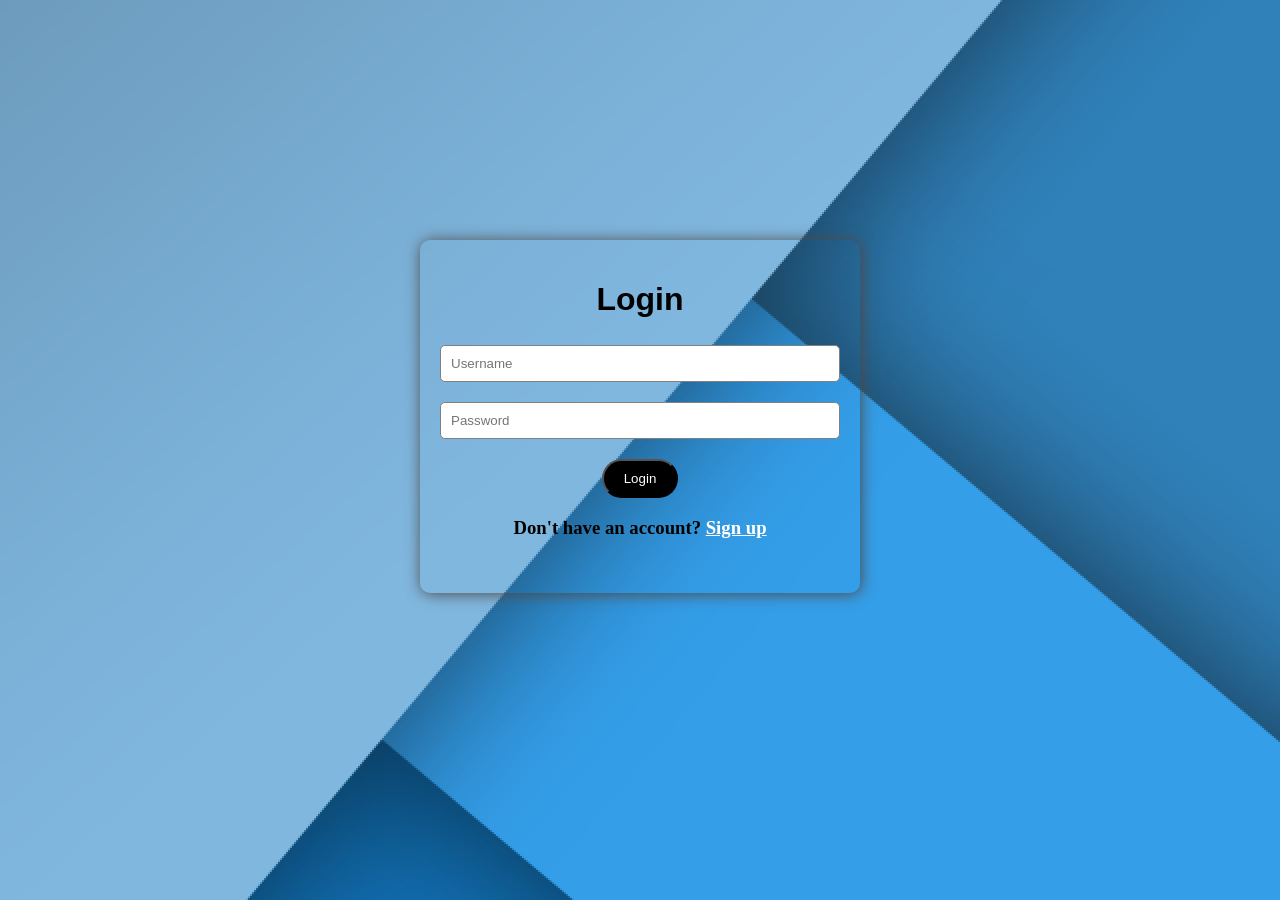
<file: Login page/lp.html>
<html>
  <head>
    <title>IEEE | Login</title>
    <style>
        body {
  background-image: url(abstract-blue-design-wallpaper.png);
}

.box
 {
  width: 400px;
  margin: 0 auto;
  margin-top: 240px;
  background-color:transparent;
  padding: 20px;
  text-align: center;
  border-radius: 10px;
  box-shadow: 1px 1px 15px rgb(77, 75, 75);
}
h1
{
    font-family: arial;
    color: rgb(0, 0, 0);
}

 form {
  display: inline-block;
  margin-top: 5px;
 }
 

input[type="text"], input[type="password"] {
  width: 100%;
  padding: 10px;
  margin-bottom: 20px;
  border-radius: 5px;
  border: 1px solid gray;
}

button[type="login"] {
  padding: 10px 20px;
  background-color: black;
  color: white;
  border-radius: 40px;
  cursor: pointer;
}
    </style>
  </head>
  <body>
    <div class="box">
      <h1>Login</h1>
      <form action="#">
        <input type="text" placeholder="Username">
        <input type="password" placeholder="Password">
        <button type="login">Login</button>
        <h3 style="color: black;">Don't have an account? 
          
          <a style="color: white;" href="signup.html">Sign up</a></h3>
      </form>
    </div>
  </body>
</html>
</file>
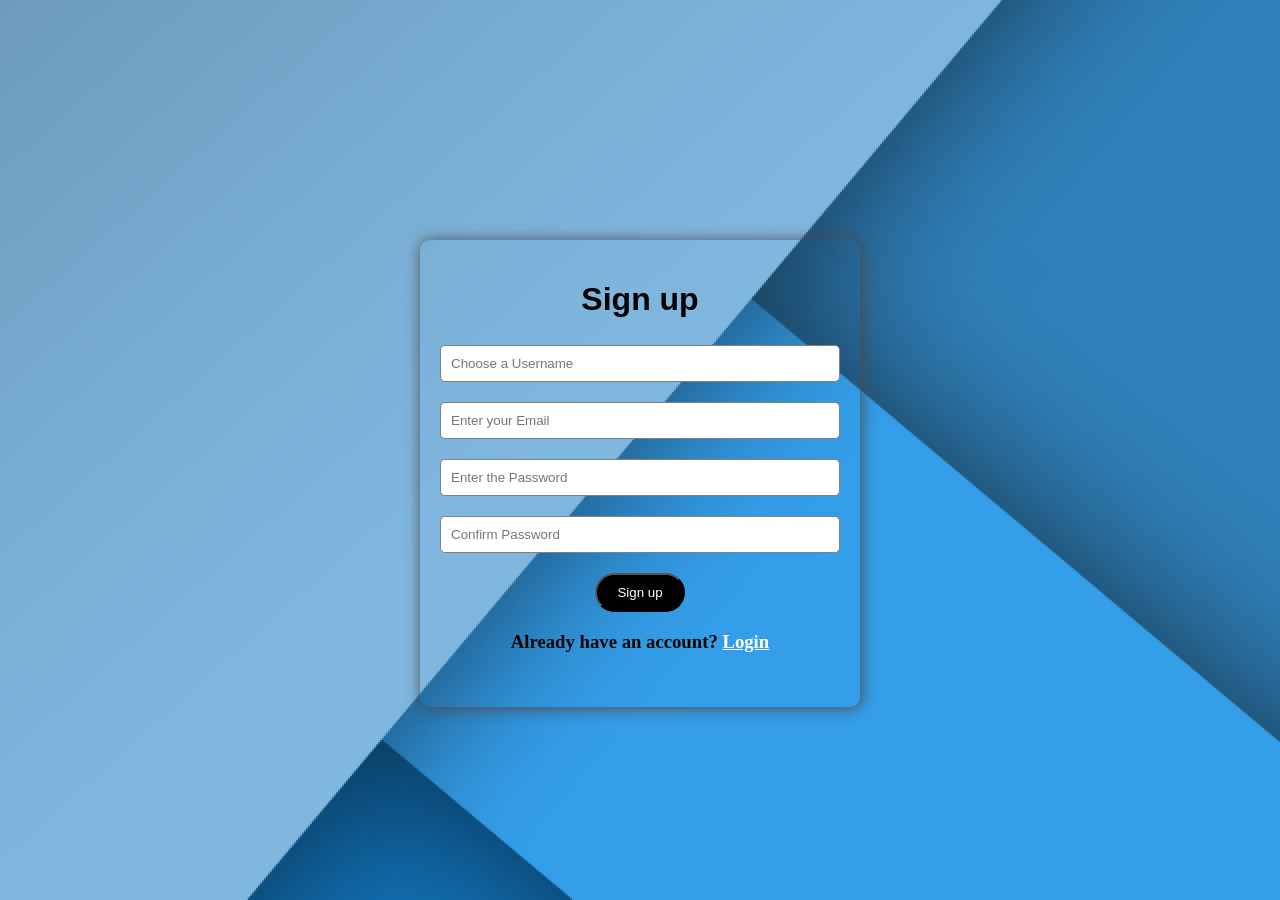
<file: Login page/signup.html>
<html>
  <head>
    <title>IEEE | Sign up</title>
    <style>
        body {
  background-image: url(abstract-blue-design-wallpaper.png);
}

.box
 {
  width: 400px;
  margin: 0 auto;
  margin-top: 240px;
  background-color:transparent;
  padding: 20px;
  text-align: center;
  border-radius: 10px;
  box-shadow: 1px 1px 15px rgb(77, 75, 75);
}
h1
{
  font-family: arial;
    color: rgb(0, 0, 0);
}

 form {
  display: inline-block;
  margin-top: 5px;
 }
 

input[type="text"], input[type="password"] {
  width: 100%;
  padding: 10px;
  margin-bottom: 20px;
  border-radius: 5px;
  border: 1px solid gray;
}

button[type="signup"] {
  padding: 10px 20px;
  background-color: black;
  color: white;
  border-radius: 40px;
  
  cursor: pointer;
}
a
{
  color: aliceblue;
}
    </style>
  </head>
  <body>
    <div class="box">
      <h1>Sign up</h1>
      <form action="#">
        <input type="text" placeholder="Choose a Username">
        <input type="text" placeholder="Enter your Email">
        <input type="password" placeholder="Enter the Password">
        <input type="password" placeholder="Confirm Password">
        <button type="signup">Sign up</button>
        
        <h3 style="color: black;">Already have an account? 
          
          <a style="color: white;" href="lp.html">Login</a></h3>
      
        </form>
    </div>
  </body>
</html>
</file>
<file: CSS/styles.css>
body {
  margin: 0;
  padding: 0;
  font-family: Arial, Helvetica, sans-serif;
}

nav {
  width: 100%;
  padding: 10px 90px;
  box-sizing: border-box;
  background: none;

}

.logo_margin {
  width: 11%;
  margin: 4px 0;
}

nav ul {

  list-style: none;
  float: right;
  margin: 0;
  padding: 0;
  display: flex;
}

nav ul li a {
  text-align: center;
  line-height: 80px;
  color: black;
  padding: 10px 30px;
  text-decoration: none;
  font-size: 16px;
  font-weight: bold;
  font-family: sans-serif;
}

nav ul li a:hover {
  background: #007DAE;
  border-radius: 50px;
  margin: 4px;
}

.main_heading {
  padding-top: 22px;
  font-family: Poppins;
  margin-left: 20px;
  color: #ffffff;
  font-size: 64px;
  font-weight: 800;
  text-shadow: 0 2px 4px rgba(0, 0, 0, 0.1);
}

.main_para1 {
  font-family: Poppins;
  margin-left: 20px;
  color: white;
  font-size: 20px;
}

.main_div_styling {
  padding: 83px 0px 0px 92px;
}

.illustration_1 {
  /* width: 50%;
    margin: 5rem 11rem;
    padding: 0px 0 0 48px;
    margin: 0 0 0 -17px; */
  width: 60%;
  margin: auto auto auto auto;
  padding: 62px 0px 18px 20px;
  margin: 90px 0 0 60px;
}

.explore {
  width: 150px;
  height: 35px;
  font-size: 15px;
  margin-left: 20px;
  border: none;
  background-color: #007DAE;
  border-radius: 40px;
  color: white;
}

.contact {
  width: 150px;
  height: 35px;
  border-color: #007DAE;
  background-color: white;
  border-radius: 40px;
  margin-left: 20px;
  margin-top: 5px;
}

.main-bg-banner {
  background-image: url('../image/bg-banner2.jpg');
  background-repeat: no-repeat;
  background-size: cover;
  background-position: 50% 50%;
  position: relative;
  width: 100%;
  height: auto;
  display: block;
  padding: 100px 2px;
}

.slider_title {
  text-align: center;
  text-transform: capitalize;
  color: #007DAE;
  margin: 10px 0;
  position: relative;
  padding-top: 40px;
}

.slider_title::after {
  content: "";
  position: absolute;
  width: 20%;
  height: 4px;
  background-image: linear-gradient(to left, transparent 5%, #007DAE);
  bottom: -10px;
  left: 50%;
  transform: translate(-45%);
}

.grid {
  display: grid;
  grid-gap: 6rem;
  grid-template-columns: repeat(auto-fit, minmax(30rem, 1fr));
  align-items: start;
  display: flex;
  justify-content: center;
  align-items: center;
  padding-top: 50px;
  /* padding-bottom: 50px; */

}

.grid-item {
  background-color: #fff;
  border-radius: 10px;
  overflow: hidden;
  box-shadow: 0 3rem 6rem rgba(0, 0, 0, 0.1);
  cursor: pointer;
  transition: 1s;
}

.grid-item:hover {
  transform: translateY(-0.5%);
  box-shadow: 0 4rem 8rem rgba(0, 0, 0, 0.5);
}

.card-img {
  display: block;
  width: 99%;
  height: 20rem;
  object-fit: cover;
  border: 1px solid green;
}



.card-header {
  font-size: 17px;
  font-weight: 500;
  color: #424242;
  font-family: Arial, Helvetica, sans-serif;
  background-color: #e0e0e0;

}

.card-text {
  font-size: 1.6rem;
  letter-spacing: 0.1rem;
  line-height: 1.7;
  color: #3d3d3d;
  margin-bottom: 2.5rem;
}

/* .img_grid_view{
    border-radius: 50%;
  } */
.title {
  text-align: center;
  text-transform: capitalize;
  color: #007DAE;
  margin: 10px 0;
  position: relative;
}

.title::after {
  content: "";
  position: absolute;
  width: 20%;
  height: 4px;
  background-image: linear-gradient(to left, transparent 5%, #007DAE);
  bottom: -10px;
  left: 50%;
  transform: translate(-50%);
}

.blog_body {
  background-color: #eee;
  font-family: "Poppins", sans-serif;
  display: flex;
  justify-content: center;
  align-items: center;
  min-height: 100vh;
}

.blog_grid-item {
  margin: 98px 242px 100px 244px;
  background-color: #fff;
  border-radius: 010px;
  border: black;
  overflow: hidden;
  box-shadow: 0 10px 10px rgb(204, 231, 240);
  cursor: pointer;
  transition: 0.2s;
}

.blog_images {
  transition: 1s;
  width: 35%;
  height: 25rem;
  object-fit: cover;
  margin: 3rem 28.4rem;
}

.blog_card-content {
  padding: 20px;
}

.blog_headings {
  color: #007dae;
  font-size: 35px;
}

.blog_paragraphs {
  color: #8f9597;
  font-size: 18px;
  font-family: Verdana, Geneva, Tahoma, sans-serif;
}

.events_body {
  background-color: #eee;
  font-family: "Poppins", sans-serif;
  display: flex;
  justify-content: center;
  align-items: center;
  min-height: 100vh;
}

.events_grid-item {
  margin: 115px 440px 100px 519px;
  background-color: #fff;
  border-radius: 010px;
  border: black;
  overflow: hidden;
  box-shadow: 0 10px 10px rgb(204, 231, 240);
  cursor: pointer;
  transition: 0.2s;
}

.events_grid-item:hover {
  transform: translateY(-0.5%);
  box-shadow: 10px 10px 10px 10px rgb(185, 181, 181);
}

.event_images {
  transition: 1s;
  width: 100%;
  height: 20rem;
  object-fit: cover;
}

.events_card-content {
  padding: 20px;
}

.events_headings {
  color: #007dae;
  font-size: 35px;
}

.events_paragraphs {
  color: #8f9597;
  font-size: 18px;
  font-family: Verdana, Geneva, Tahoma, sans-serif;
}

/* GALLERY CSS */
.gallery_body {
  background-color: #ffffff;
  font-family: "Century Gothic";
  min-height: 100vh;
  display: flex;
  justify-content: center;
  align-items: center;
}

.gallery_title {
  text-align: center;
  text-transform: capitalize;
  color: #007DAE;
  margin: 10px 0;
  position: relative;
}

.gallery_title::after {
  content: "";
  position: absolute;
  width: 20%;
  height: 4px;
  background-image: linear-gradient(to left, transparent 5%, #007DAE);
  bottom: -10px;
  left: 50%;
  transform: translate(-50%);
}

.gallery_team-row {
  display: flex;
  justify-content: center;
  flex-wrap: wrap;
  padding: 40px 0;
}

.gallery_member {
  flex: 1 1 250px;
  margin: 20px;
  text-align: center;
  padding: 20px 10px;
  cursor: pointer;
  max-width: 300px;
  transition: all 0.3s;
  border-radius: 30px;
}

.gallery_member:hover {
  box-shadow: 25px 25px 25px 25px rgba(0, 0, 0, 0.1);
  transform: translateY(-20px);
  border-radius: 30px;

}

.gallery_member img {
  display: block;
  width: 281px;
  height: 175px;
  object-fit: cover;
  border: 1px solid #007DAE;

  margin: 0 auto;
}

.gallery_member h2 {
  text-transform: uppercase;
  font-size: 24px;
  color: #007DAE;
  margin: 15px 0;
}

.gallery_member p {
  font-size: 15px;
  color: #7a8488;
  line-height: 1.6;
}


/* TEAM CSS */

.team_body {
  background-color: #ffffff;
  font-family: "Century Gothic";
  min-height: 100vh;
  display: flex;
  justify-content: center;
  align-items: center;
  padding: 88px 204px;
}

.team_title {
  text-align: center;
  text-transform: capitalize;
  color: #007DAE;
  margin: 10px 0;
  position: relative;
}

.team_title::after {
  content: "";
  position: absolute;
  width: 20%;
  height: 4px;
  background-image: linear-gradient(to left, transparent 5%, #007DAE);
  bottom: -10px;
  left: 50%;
  transform: translate(-50%);
}

.team_team-row {
  display: flex;
  justify-content: center;
  flex-wrap: wrap;
  padding: 40px 0;
}

.team_member {
  flex: 1 1 250px;
  margin: 20px;
  text-align: center;
  padding: 20px 10px;
  cursor: pointer;
  max-width: 300px;
  transition: all 0.3s;
}

.team_member:hover {
  box-shadow: 25px 25px 25px 25px rgba(0, 0, 0, 0.1);
  transform: translateY(-20px);
  border-radius: 30px;

}

.team_member img {
  display: block;
  width: 150px;
  height: 150px;
  object-fit: cover;
  border: 4px solid #007DAE;
  border-radius: 50%;
  margin: 0 auto;
}

.team_member h2 {
  text-transform: uppercase;
  font-size: 24px;
  color: #007DAE;
  margin: 15px 0;
}

.team_member p {
  font-size: 15px;
  color: #7a8488;
  line-height: 1.6;
}

/* CONTACT_US PAGE CSS */

.contact_body {
  background-color: #9de3ff;
  font-family: Arial, Helvetica, sans-serif;

}

.contact_box {
  width: 500px;
  background-color: #007DAE;
  box-shadow: 0 0 10px #3ccac3;
  top: 50%;
  left: 70%;
  transform: translate(-50%, -50%);
  position: absolute;

}

form {
  margin: 35px;
}

.contact_first {
  width: 400px;
  height: 50px;
  margin-top: 20px;
  padding-left: 10px;
  border-radius: 7px;
}

.textarea-field {
  height: 150px;
  padding-top: 10px;
}

.contact_button {
  border-radius: 10px;
  margin-top: 20px;
  padding: 10px;

  background-color: rgb(0, 0, 0);
  font-size: 20px;
  color: antiquewhite;
  cursor: pointer;
}

.contact_para {
  margin: 180px;
  padding: 25px;
}

.contact_headings {
  padding: 30px 200px 0;
  color: antiquewhite;
}

/* Slick slider CSS */

.slider {
  width: 80%;
  margin: 100px auto;
}

.slider-width {
  width: 44%;
}

.slick-slide {
  margin: 0px 20px;
}

.slick-slide img {
  width: 100%;
  border-radius: 5px;
}

.slick-prev:before,
.slick-next:before {
  color: black;
}


.slick-slide {
  transition: all ease-in-out .4s;
  opacity: 1;
}

.slick-active {
  opacity: 1;
}

.slick-current {
  opacity: 1;
}


/* Footer CSS */

@import url(https://fonts.googleapis.com/css?family=Open+Sans:400,500,300,700);

.footer-distributed {
  background: #007DAE;
  box-shadow: 0 1px 1px 0 rgba(0, 0, 0, 0.12);
  box-sizing: border-box;
  width: 100%;
  text-align: left;
  font: bold 16px sans-serif;
  padding: 55px 50px;
}

.footer-distributed .footer-left,
.footer-distributed .footer-center,
.footer-distributed .footer-right {
  display: inline-block;
  vertical-align: top;
}

/* Footer left */

.footer-distributed .footer-left {
  width: 40%;
}

/* The company logo */

.footer-distributed h3 {
  color: #ffffff;
  font: normal 36px 'Open Sans', cursive;
  margin: 0;
}

.footer-distributed h3 span {
  color: lightseagreen;
}

/* Footer links */

.footer-distributed .footer-links {
  color: #ffffff;
  margin: 20px 0 12px;
  padding: 0;
}

.footer-distributed .footer-links a {
  display: inline-block;
  line-height: 1.8;
  font-weight: 400;
  text-decoration: none;
  color: inherit;
}

.footer-distributed .footer-company-name {
  color: #222;
  font-size: 14px;
  font-weight: normal;
  margin: 0;
}

/* Footer Center */

.footer-distributed .footer-center {
  width: 35%;
}

.footer-distributed .footer-center i {
  background-color: #33383b;
  color: #ffffff;
  font-size: 25px;
  width: 38px;
  height: 38px;
  border-radius: 50%;
  text-align: center;
  line-height: 42px;
  margin: 10px 15px;
  vertical-align: middle;
}

.footer-distributed .footer-center i.fa-envelope {
  font-size: 17px;
  line-height: 38px;
}

.footer-distributed .footer-center p {
  display: inline-block;
  color: #ffffff;
  font-weight: 400;
  vertical-align: middle;
  margin: 0;
}

.footer-distributed .footer-center p span {
  display: block;
  font-weight: normal;
  font-size: 14px;
  line-height: 2;
}

.footer-distributed .footer-center p a {
  color: rgb(0, 0, 0);
  text-decoration: none;
  ;
}

.footer-distributed .footer-links a:before {
  content: "|";
  font-weight: 300;
  font-size: 20px;
  left: 0;
  color: #fff;
  display: inline-block;
  padding-right: 5px;
}

.footer-distributed .footer-links .link-1:before {
  content: none;
}

/* Footer Right */

.footer-distributed .footer-right {
  width: 20%;
}

.footer-distributed .footer-company-about {
  line-height: 20px;
  color: #000000;
  font-size: 13px;
  font-weight: normal;
  margin: 0;
}

.footer-distributed .footer-company-about span {
  display: block;
  color: #ffffff;
  font-size: 14px;
  font-weight: bold;
  margin-bottom: 20px;
}

.footer-distributed .footer-icons {
  margin-top: 25px;
}

.footer-distributed .footer-icons a {
  display: inline-block;
  width: 35px;
  height: 35px;
  cursor: pointer;
  background-color: #000000;
  border-radius: 2px;

  font-size: 20px;
  color: #ffffff;
  text-align: center;
  line-height: 35px;

  margin-right: 3px;
  margin-bottom: 5px;
}


/* Footer responsiveness*/

@media (max-width: 880px) {

  .footer-distributed {
    font: bold 14px sans-serif;
  }

  .footer-distributed .footer-left,
  .footer-distributed .footer-center,
  .footer-distributed .footer-right {
    display: block;
    width: 100%;
    margin-bottom: 40px;
    text-align: center;
  }

  .footer-distributed .footer-center i {
    margin-left: 0;
  }

}
</file>
